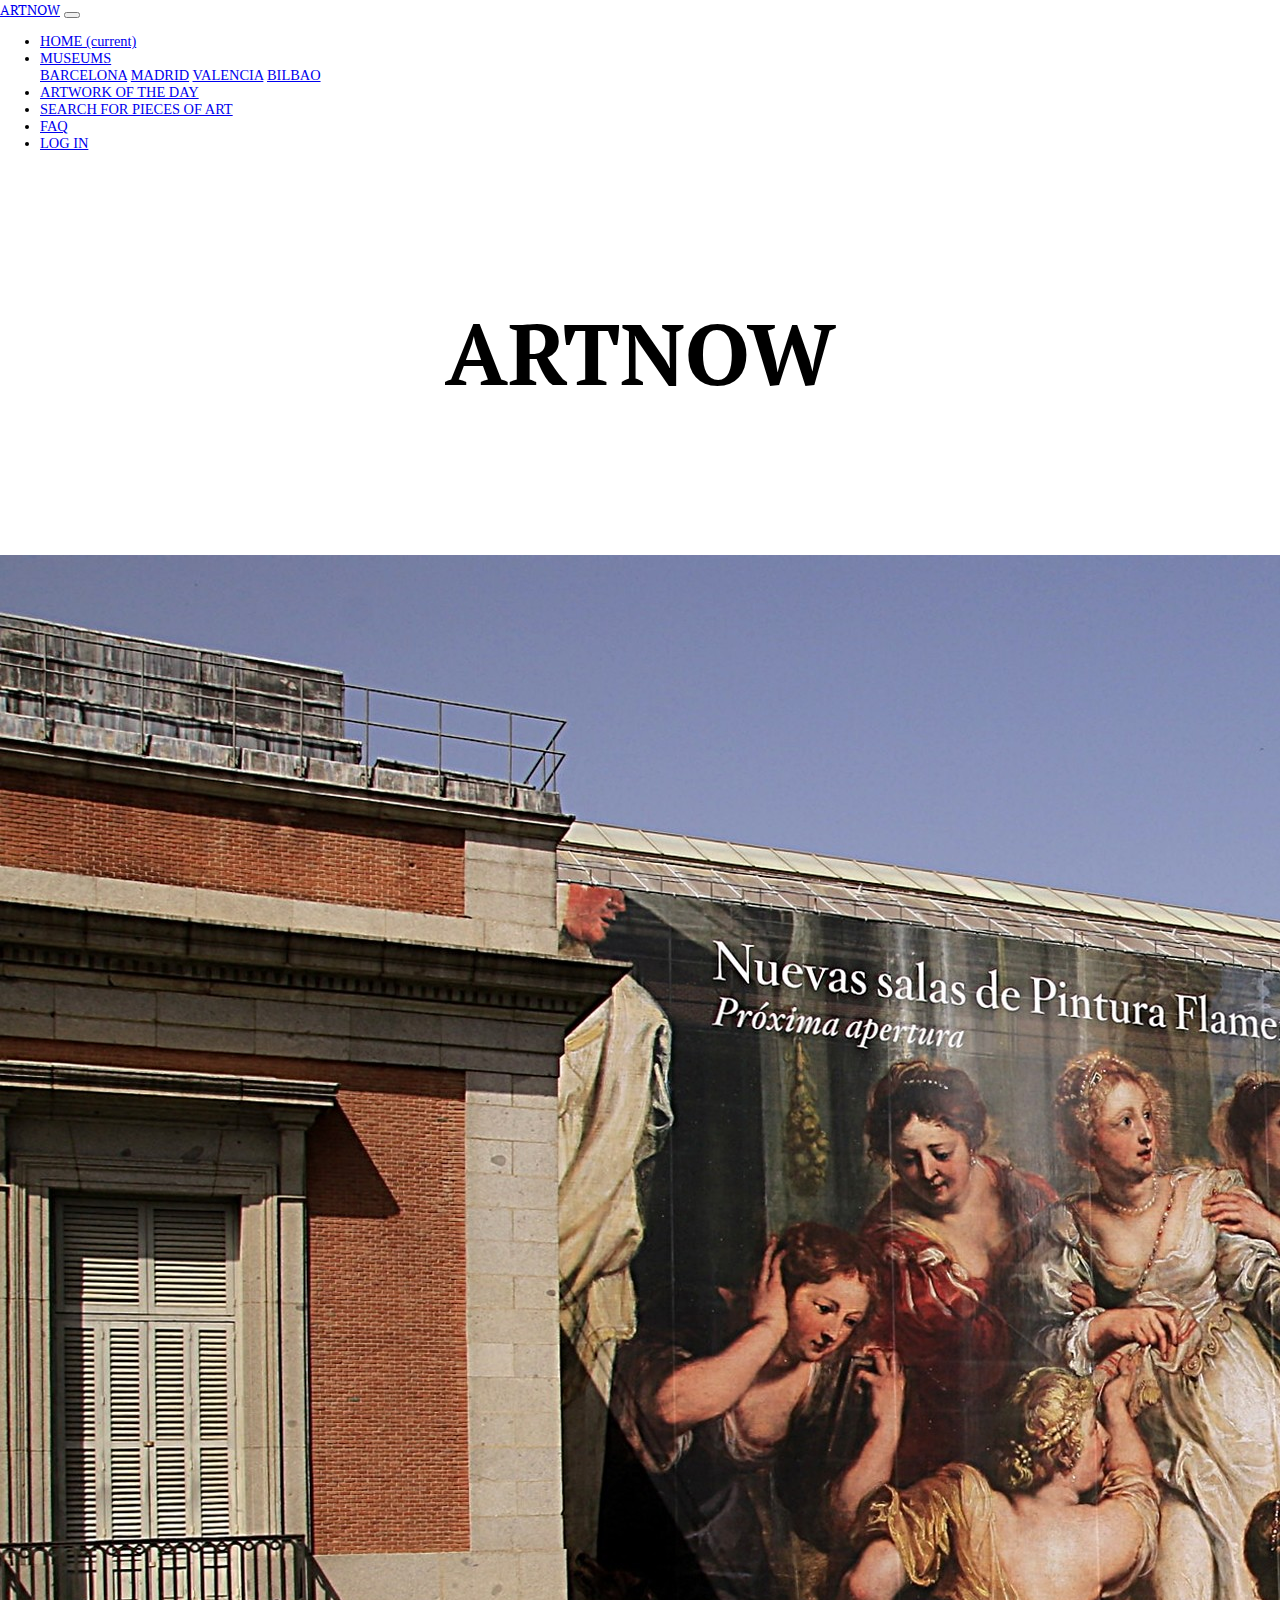
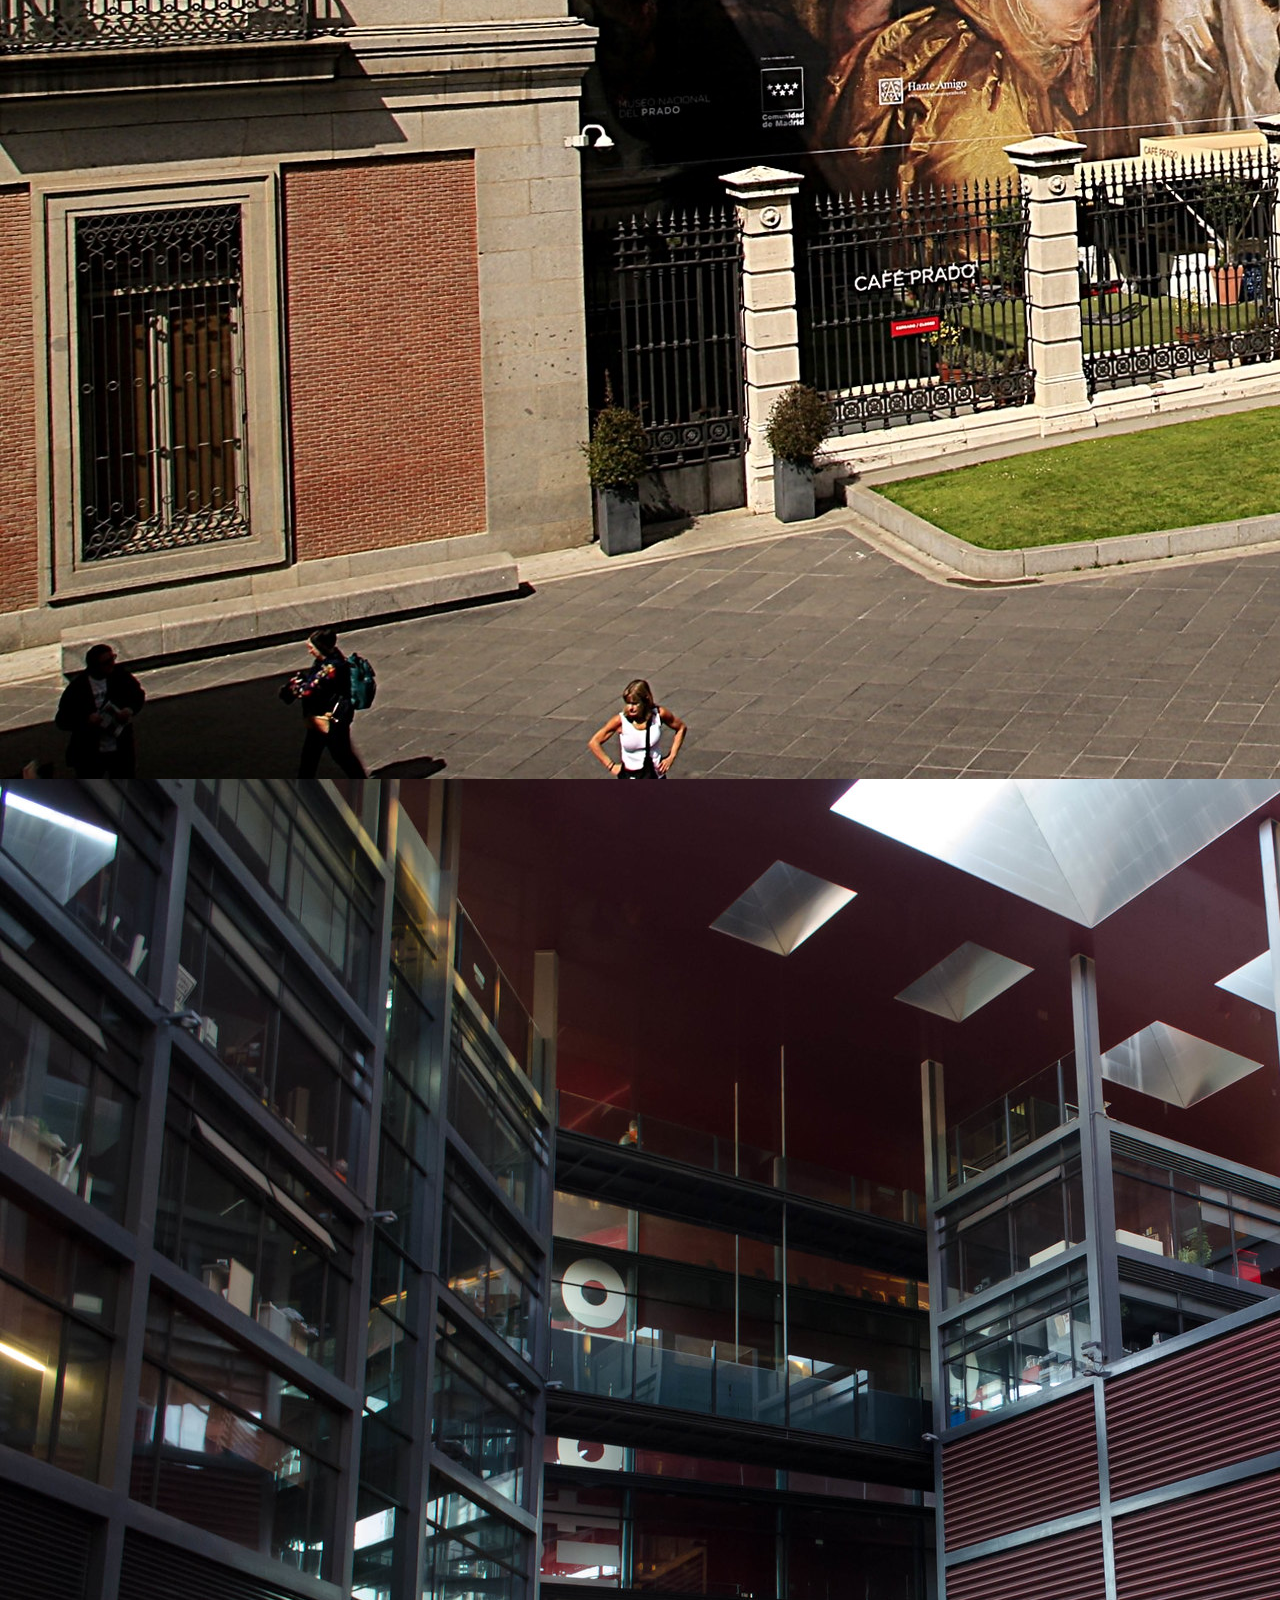
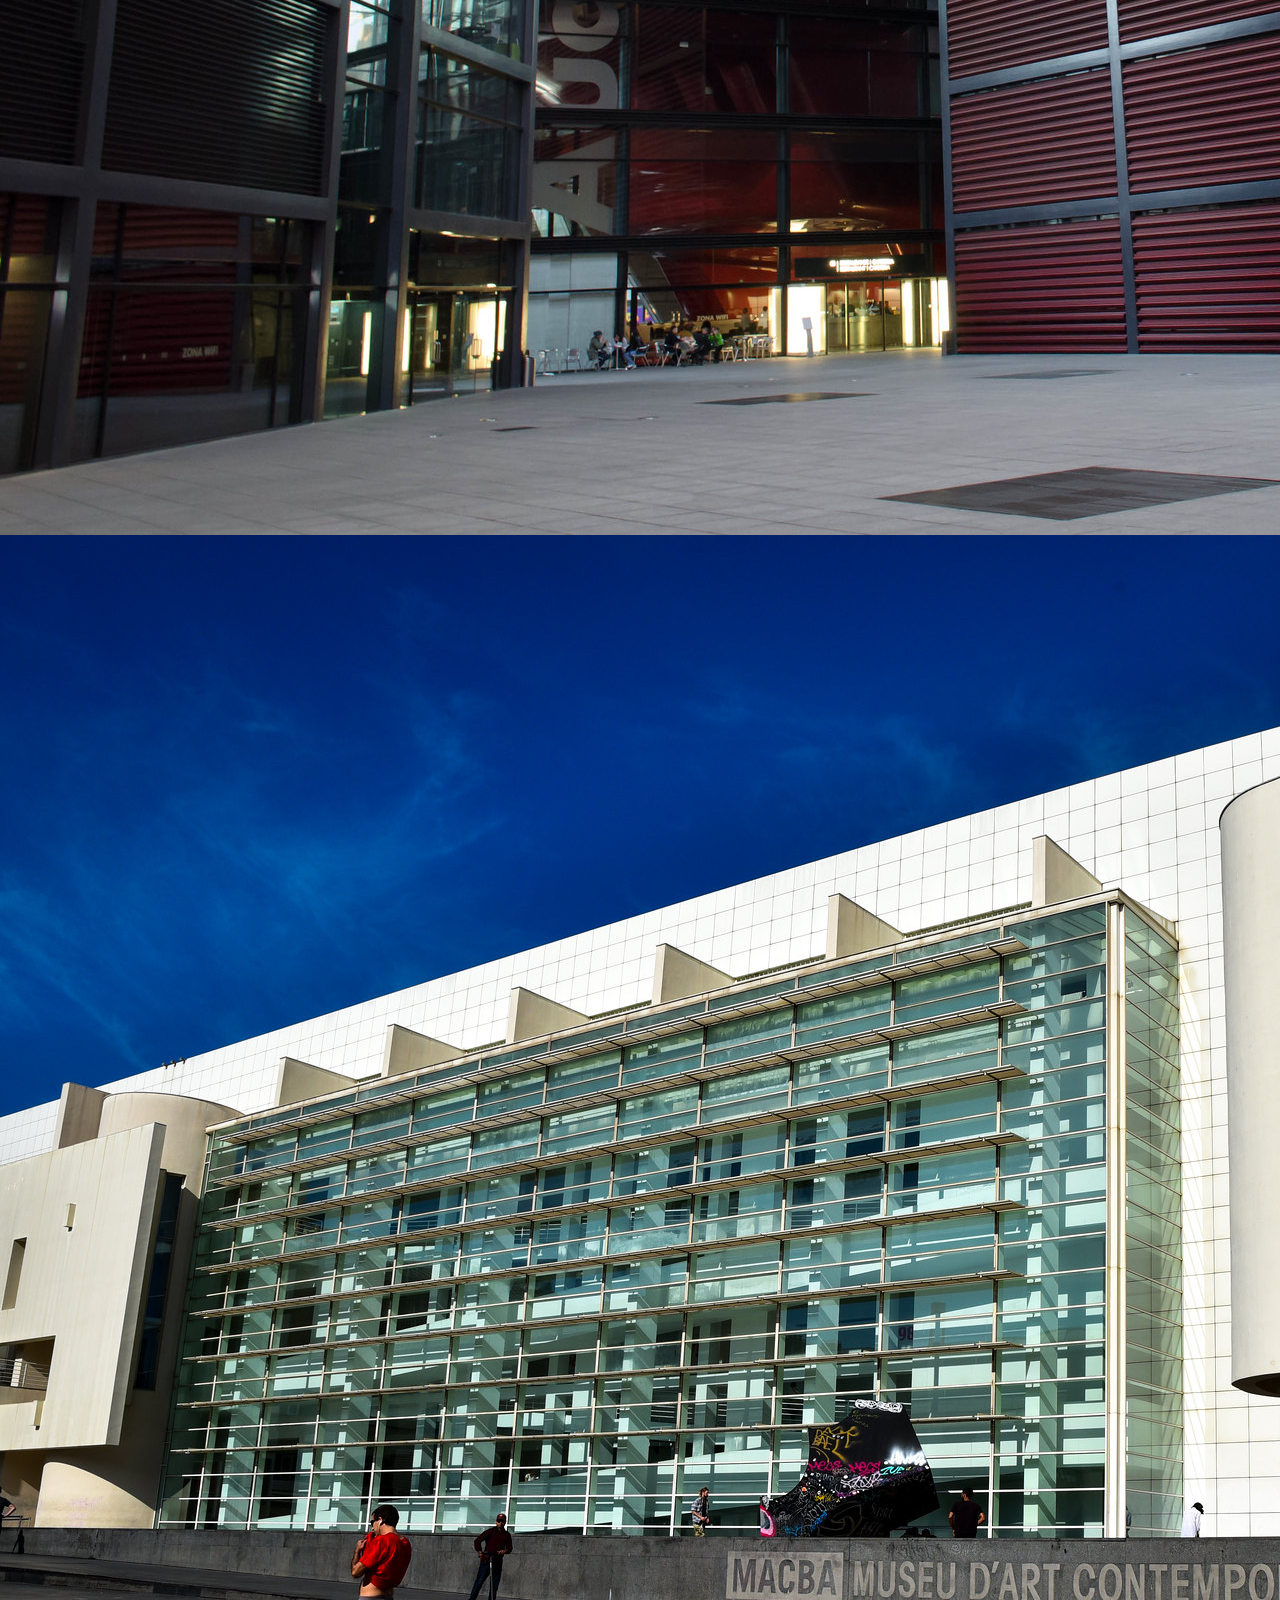
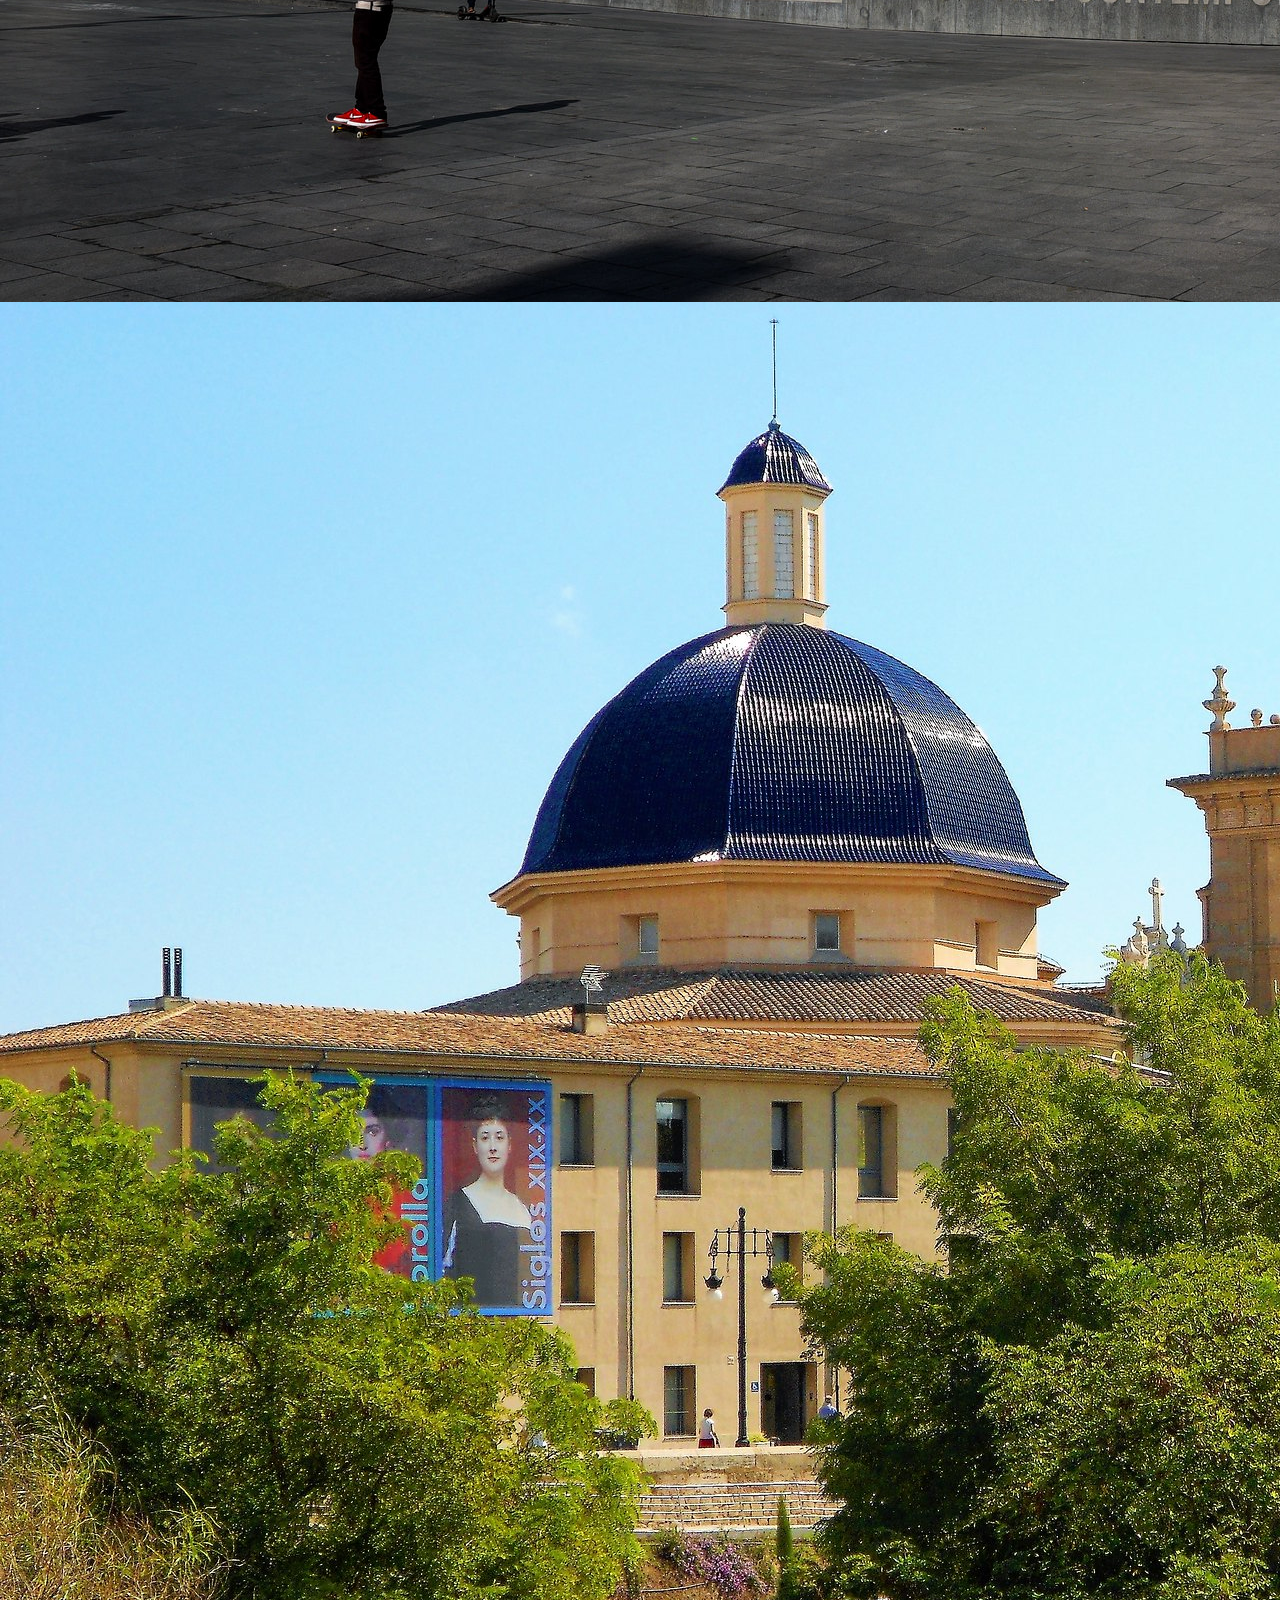
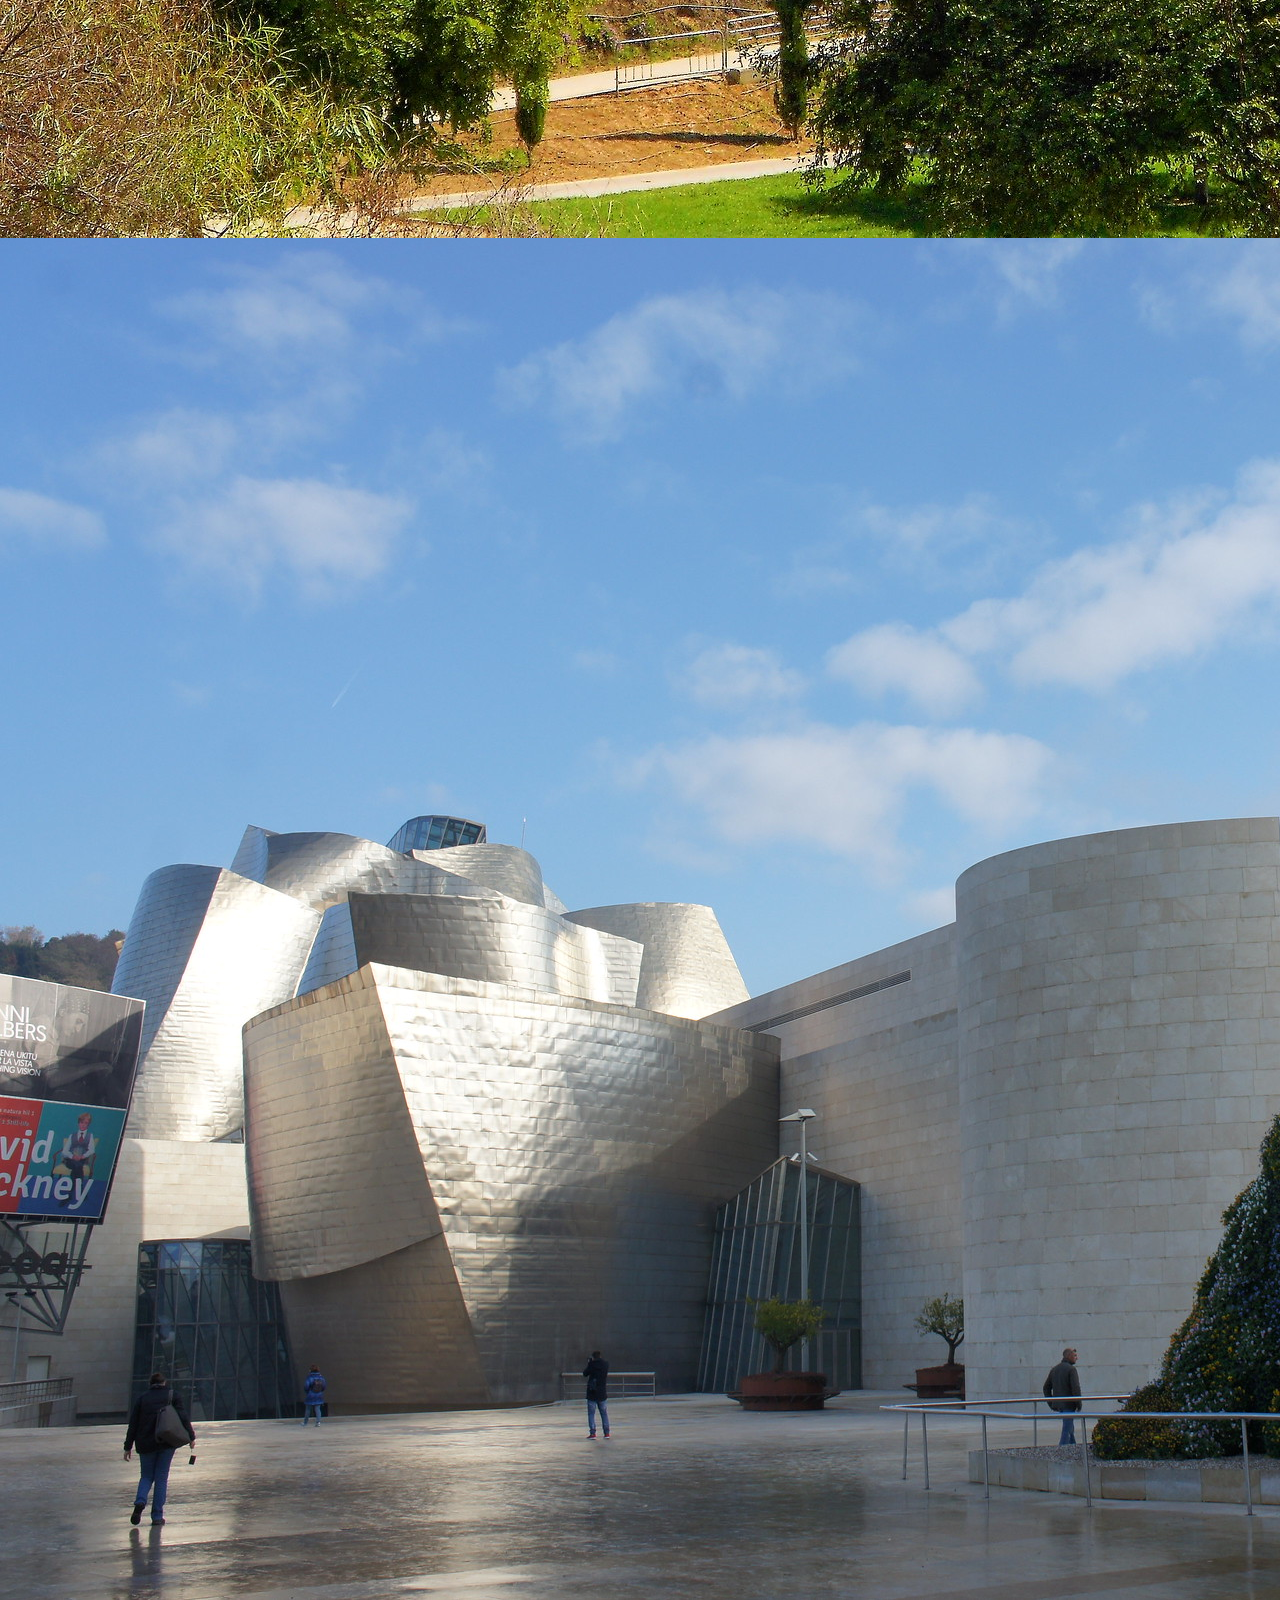
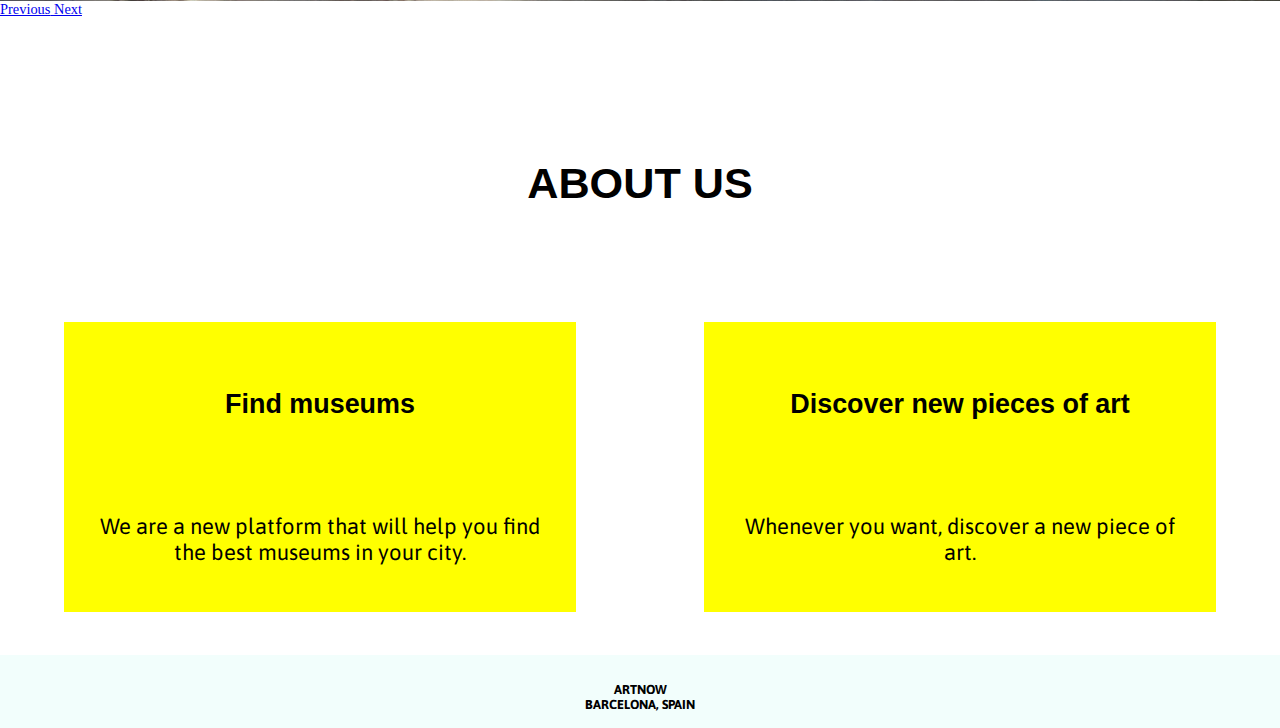
<file: index.html>
<html lang="en">
<head>
    <meta charset="utf-8">
    <meta name="viewport" content="width=device-width, initial-scale=1, shrink-to-fit=no">

<!-- BOOTSTRAP AND CSS -->
<link rel="stylesheet" href="https://stackpath.bootstrapcdn.com/bootstrap/4.5.0/css/bootstrap.min.css" integrity="sha384-9aIt2nRpC12Uk9gS9baDl411NQApFmC26EwAOH8WgZl5MYYxFfc+NcPb1dKGj7Sk" crossorigin="anonymous">
<link rel="stylesheet" href="styles/style.css">

<!-- FONTS -->
<link href="https://fonts.googleapis.com/css2?family=PT+Serif:ital,wght@1,700&display=swap" rel="stylesheet">
<link href="https://fonts.googleapis.com/css2?family=PT+Serif:ital,wght@1,700&display=swap" rel="stylesheet">
<link href="https://fonts.googleapis.com/css2?family=Asap&display=swap" rel="stylesheet">

  <title>ARTNOW</title>
</head>
<body>

<!-- FIRST SECTION: NAV BAR -->
<nav class="navbar navbar-expand-lg navbar-light">
  <a class="navbar-brand" href="#">ARTNOW</a>
  <button class="navbar-toggler" type="button" data-toggle="collapse" data-target="#navbarNavDropdown" aria-controls="navbarNavDropdown" aria-expanded="false" aria-label="Toggle navigation">
    <span class="navbar-toggler-icon"></span>
  </button>
  <div class="collapse navbar-collapse" id="navbarNavDropdown">
    <ul class="navbar-nav">
      <li class="nav-item active">
        <a class="nav-link" href="#"> HOME <span class="sr-only">(current)</span></a>
      </li>
      <li class="nav-item dropdown">
        <a class="nav-link dropdown-toggle" href="museums.html" id="navbarDropdownMenuLink" data-toggle="dropdown" aria-haspopup="true" aria-expanded="false">
          MUSEUMS
        </a>
        <div class="dropdown-menu" aria-labelledby="navbarDropdownMenuLink">
          <a class="dropdown-item" href="museums.html">BARCELONA</a>
          <a class="dropdown-item" href="madrid.html">MADRID</a>
          <a class="dropdown-item" href="valencia.html">VALENCIA</a>
          <a class="dropdown-item" href="bilbao.html">BILBAO</a>
        </div>
      </li>
      <li class="nav-item">
        <a class="nav-link" href="artwork.html"> ARTWORK OF THE DAY </a>
      </li>
      <li class="nav-item">
        <a class="nav-link" href="country.html"> SEARCH FOR PIECES OF ART </a>
      </li>
      <li class="nav-item">
        <a class="nav-link" href="faq.html"> FAQ </a>
      </li>
      <li class="nav-item">
        <a class="nav-link" href="singin.html"> LOG IN </a>
      </li>
    </ul>
  </div>
</nav>

<!-- H1 -->
<h2> ARTNOW </h2>

<!-- SECOND SECTION: CAROUSEL -->
<div id="carouselExampleControls" class="carousel slide" data-ride="carousel">
  <div class="carousel-inner">
    <div class="carousel-item active">
      <img class="d-block w-100" src="assets/img/prado.jpg" alt="First slide">
    </div>
    <div class="carousel-item">
      <img class="d-block w-100" src="assets/img/mncars.jpg" alt="Second slide">
    </div>
    <div class="carousel-item">
      <img class="d-block w-100" src="assets/img/macba.jpg" alt="Third slide">
    </div>
    <div class="carousel-item">
      <img class="d-block w-100" src="assets/img/mbav.jpg" alt="Third slide">
    </div>
    <div class="carousel-item">
      <img class="d-block w-100" src="assets/img/guggenheim.jpg" alt="Third slide">
    </div>
  </div>
  <a class="carousel-control-prev" href="#carouselExampleControls" role="button" data-slide="prev">
    <span class="carousel-control-prev-icon" aria-hidden="true"></span>
    <span class="sr-only">Previous</span>
  </a>
  <a class="carousel-control-next" href="#carouselExampleControls" role="button" data-slide="next">
    <span class="carousel-control-next-icon" aria-hidden="true"></span>
    <span class="sr-only">Next</span>
  </a>
</div>

<!-- THIRD SECTION: BOXES -->
  <section class="section-two" id="section-two-boxes">
    <div class="text-index">
    <h3> ABOUT US </h3>
  </div>
  
    <div class="box-container">
      <article class="box">
        <h5> Find museums </h5>
        <br />
        <p> We are a new platform that will help you find the best museums in your city. </p>
      </article>
      <article class="box">
        <h5> Discover new pieces of art </h5>
        <br />
        <p> Whenever you want, discover a new piece of art. </p>
      </article>
    </div>
  </section>

<!-- FOUR SECTION: FOOTER -->
<footer>
  <p>ARTNOW<br />
  BARCELONA, SPAIN</p>
</footer>

<!-- Primero jQuery, segundo Popper.js, tercero Bootstrap JS -->
<script src="https://code.jquery.com/jquery-3.5.1.slim.min.js" integrity="sha384-DfXdz2htPH0lsSSs5nCTpuj/zy4C+OGpamoFVy38MVBnE+IbbVYUew+OrCXaRkfj" crossorigin="anonymous"></script>
<script src="https://cdn.jsdelivr.net/npm/popper.js@1.16.0/dist/umd/popper.min.js" integrity="sha384-Q6E9RHvbIyZFJoft+2mJbHaEWldlvI9IOYy5n3zV9zzTtmI3UksdQRVvoxMfooAo" crossorigin="anonymous"></script>
<script src="https://stackpath.bootstrapcdn.com/bootstrap/4.5.0/js/bootstrap.min.js" integrity="sha384-OgVRvuATP1z7JjHLkuOU7Xw704+h835Lr+6QL9UvYjZE3Ipu6Tp75j7Bh/kR0JKI" crossorigin="anonymous"></script>
</body>
</html>
</file>
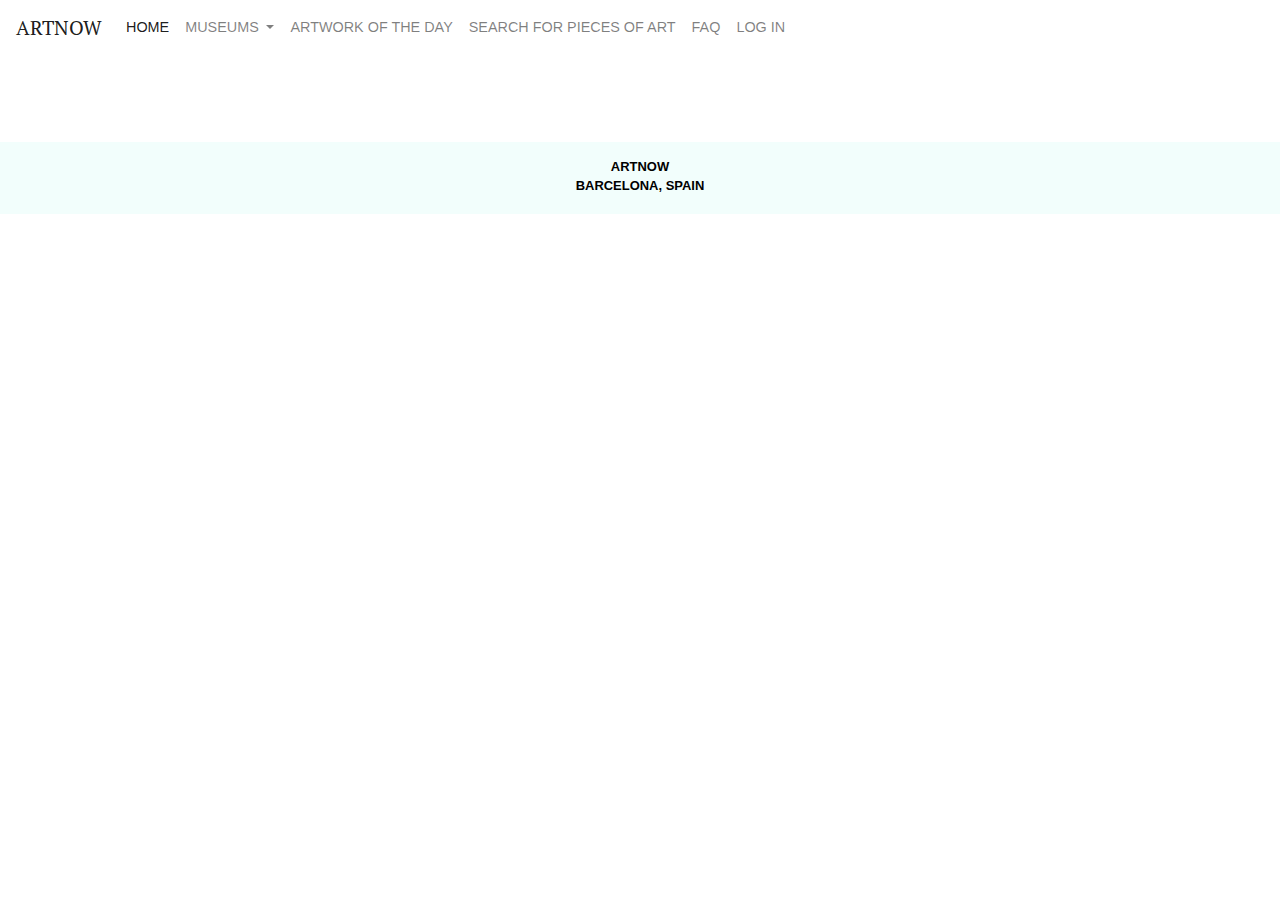
<file: artwork.html>
<html lang="en">
<head>
    <meta charset="UTF-8">
    <meta name="viewport" content="width=device-width, initial-scale=1.0">

<!-- BOOTSTRAP AND CSS -->
<link rel="stylesheet" href="https://maxcdn.bootstrapcdn.com/bootstrap/4.0.0/css/bootstrap.min.css" integrity="sha384-Gn5384xqQ1aoWXA+058RXPxPg6fy4IWvTNh0E263XmFcJlSAwiGgFAW/dAiS6JXm" crossorigin="anonymous">
<link rel="stylesheet" href="styles/style.css">

<!-- FONTS -->
<link href="https://fonts.googleapis.com/css2?family=PT+Serif:ital,wght@1,700&display=swap" rel="stylesheet">

    <title>ARTNOW</title>
</head>
<body>

<!-- FIRST SECTION: NAV BAR -->
<nav class="navbar navbar-expand-lg navbar-light">
  <a class="navbar-brand" href="#">ARTNOW</a>
  <button class="navbar-toggler" type="button" data-toggle="collapse" data-target="#navbarNavDropdown" aria-controls="navbarNavDropdown" aria-expanded="false" aria-label="Toggle navigation">
    <span class="navbar-toggler-icon"></span>
  </button>
  <div class="collapse navbar-collapse" id="navbarNavDropdown">
    <ul class="navbar-nav">
      <li class="nav-item active">
        <a class="nav-link" href="index.html"> HOME</a>
      </li>
      <li class="nav-item dropdown">
        <a class="nav-link dropdown-toggle" href="museums.html" id="navbarDropdownMenuLink" data-toggle="dropdown" aria-haspopup="true" aria-expanded="false">
          MUSEUMS
        </a>
        <div class="dropdown-menu" aria-labelledby="navbarDropdownMenuLink">
          <a class="dropdown-item" href="museums.html">BARCELONA</a>
          <a class="dropdown-item" href="madrid.html">MADRID</a>
          <a class="dropdown-item" href="valencia.html">VALENCIA</a>
          <a class="dropdown-item" href="bilbao.html">BILBAO</a>
        </div>
      </li>
      <li class="nav-item">
        <a class="nav-link" href="#"> ARTWORK OF THE DAY </a>
      </li>
      <li class="nav-item">
        <a class="nav-link" href="country.html"> SEARCH FOR PIECES OF ART </a>
      </li>
      <li class="nav-item">
        <a class="nav-link" href="faq.html"> FAQ </a>
      </li>
      <li class="nav-item">
        <a class="nav-link" href="singin.html"> LOG IN </a>
      </li>
    </ul>
  </div>
</nav>

<!-- SECOND SECTION: ARTWORK OF THE DAY -->
<section class="section-one-artwork" id="section-one-box-artwork">
</section>

<div class="container-footer">
<div class="container">
  <section class="met">

  </section>
</div>

<!-- FOUR SECTION: FOOTER -->

<footer>
  <p>ARTNOW<br />
  BARCELONA, SPAIN</p>
</footer>
</div>

<!-- JAVASCRIPT DOCUMENTS -->
<script src="js/metApi.js"></script>

<!-- Primero jQuery, segundo Popper.js, tercero Bootstrap JS -->
<script src="https://code.jquery.com/jquery-3.2.1.slim.min.js" integrity="sha384-KJ3o2DKtIkvYIK3UENzmM7KCkRr/rE9/Qpg6aAZGJwFDMVNA/GpGFF93hXpG5KkN" crossorigin="anonymous"></script>
<script src="https://cdnjs.cloudflare.com/ajax/libs/popper.js/1.12.9/umd/popper.min.js" integrity="sha384-ApNbgh9B+Y1QKtv3Rn7W3mgPxhU9K/ScQsAP7hUibX39j7fakFPskvXusvfa0b4Q" crossorigin="anonymous"></script>
<script src="https://maxcdn.bootstrapcdn.com/bootstrap/4.0.0/js/bootstrap.min.js" integrity="sha384-JZR6Spejh4U02d8jOt6vLEHfe/JQGiRRSQQxSfFWpi1MquVdAyjUar5+76PVCmYl" crossorigin="anonymous"></script>   
</body>
</html>
</file>
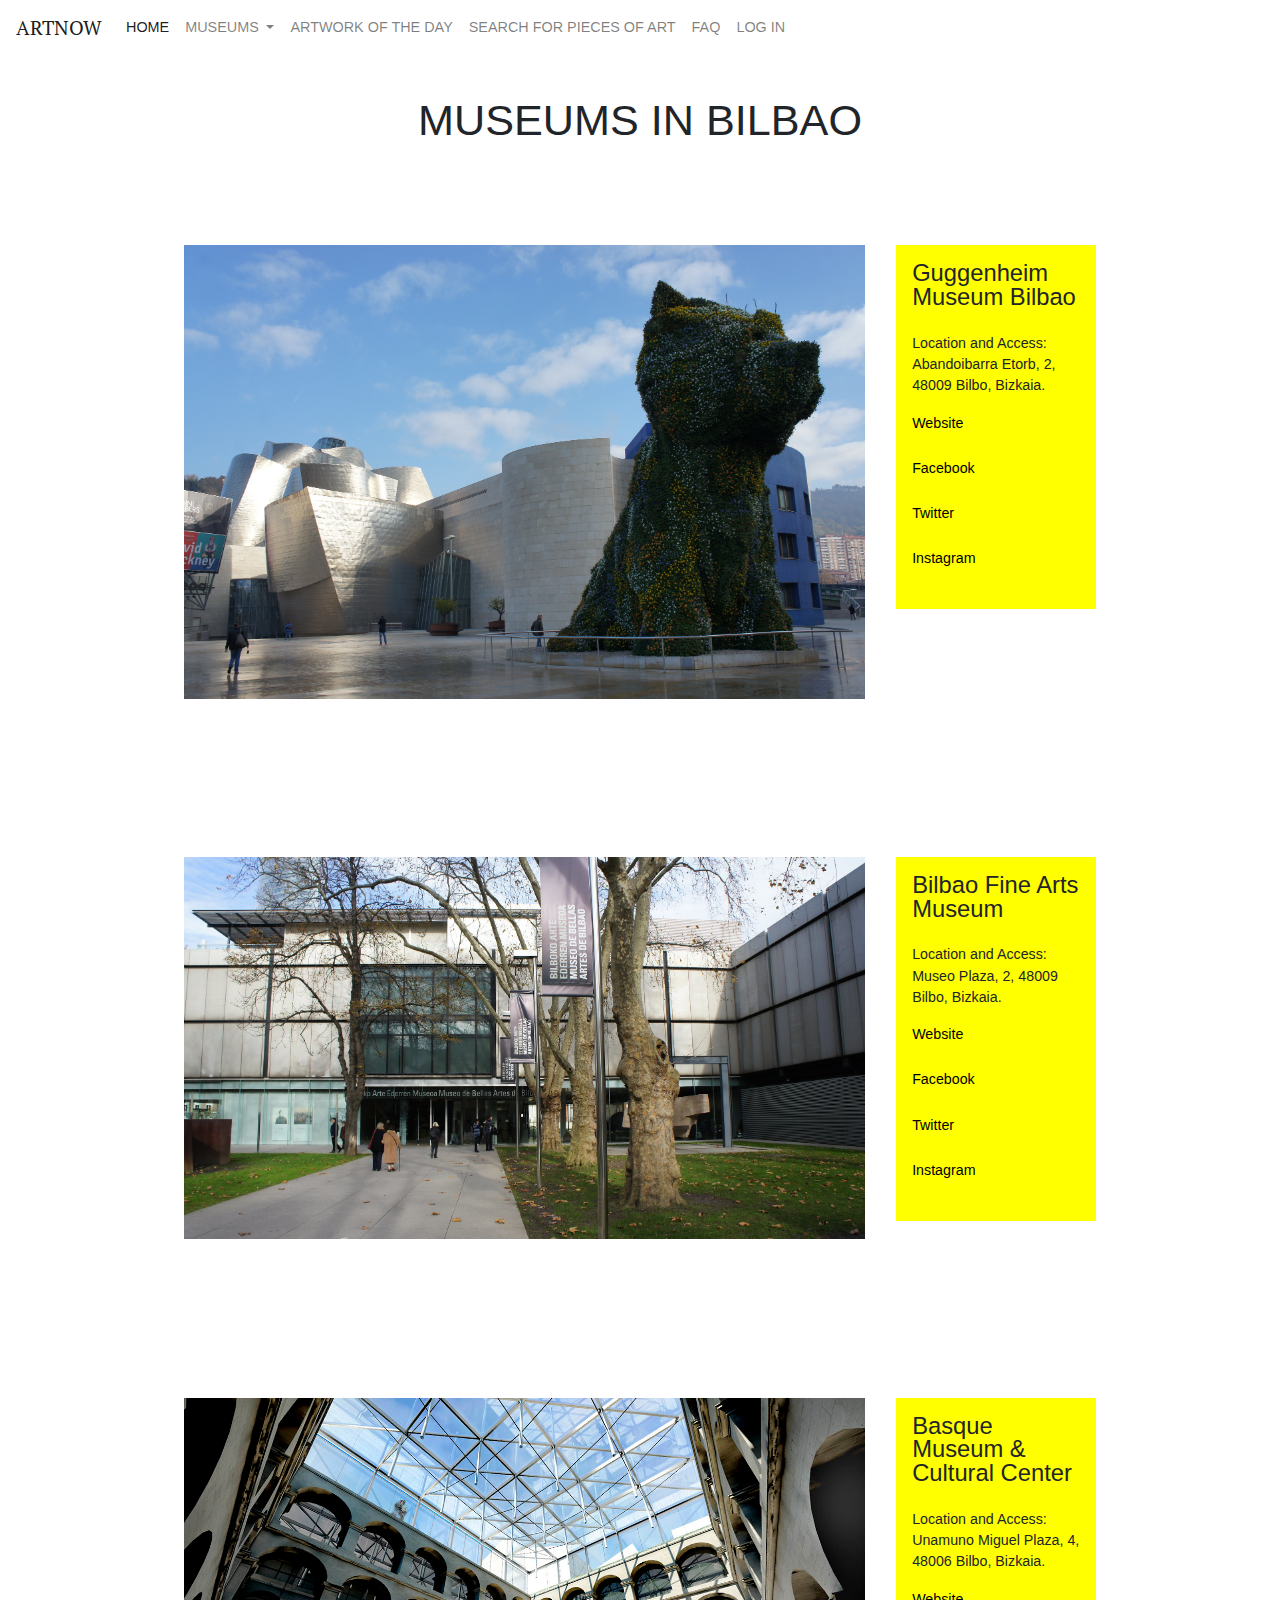
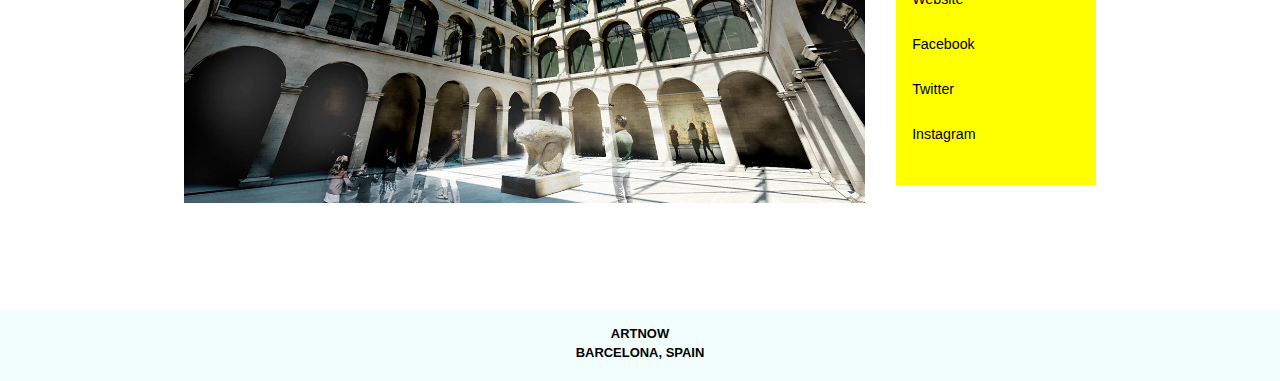
<file: bilbao.html>
<html lang="en">
<head>
    <meta charset="UTF-8">
    <meta name="viewport" content="width=device-width, initial-scale=1.0">

<!-- BOOTSTRAP AND CSS -->
<link rel="stylesheet" href="https://maxcdn.bootstrapcdn.com/bootstrap/4.0.0/css/bootstrap.min.css" integrity="sha384-Gn5384xqQ1aoWXA+058RXPxPg6fy4IWvTNh0E263XmFcJlSAwiGgFAW/dAiS6JXm" crossorigin="anonymous">
<link rel="stylesheet" href="styles/style.css">

<!-- FONTS -->
<link href="https://fonts.googleapis.com/css2?family=PT+Serif:ital,wght@1,700&display=swap" rel="stylesheet">

  <title>ARTNOW</title>
</head>
<body>

<!-- FIRST SECTION: NAV BAR -->
<nav class="navbar navbar-expand-lg navbar-light">
  <a class="navbar-brand" href="#">ARTNOW</a>
  <button class="navbar-toggler" type="button" data-toggle="collapse" data-target="#navbarNavDropdown" aria-controls="navbarNavDropdown" aria-expanded="false" aria-label="Toggle navigation">
    <span class="navbar-toggler-icon"></span>
  </button>
  <div class="collapse navbar-collapse" id="navbarNavDropdown">
    <ul class="navbar-nav">
      <li class="nav-item active">
        <a class="nav-link" href="index.html"> HOME <span class="sr-only">(current)</span></a>
      </li>
      <li class="nav-item dropdown">
        <a class="nav-link dropdown-toggle" href="#" id="navbarDropdownMenuLink" data-toggle="dropdown" aria-haspopup="true" aria-expanded="false">
          MUSEUMS
        </a>
        <div class="dropdown-menu" aria-labelledby="navbarDropdownMenuLink">
          <a class="dropdown-item" href="museums.html">BARCELONA</a>
          <a class="dropdown-item" href="madrid.html">MADRID</a>
          <a class="dropdown-item" href="valencia.html">VALENCIA</a>
          <a class="dropdown-item" href="bilbao.html">BILBAO</a>
        </div>
      </li>
      <li class="nav-item">
        <a class="nav-link" href="artwork.html"> ARTWORK OF THE DAY </a>
      </li>
      <li class="nav-item">
        <a class="nav-link" href="country.html"> SEARCH FOR PIECES OF ART </a>
      </li>
      <li class="nav-item">
        <a class="nav-link" href="faq.html"> FAQ </a>
      </li>
      <li class="nav-item">
        <a class="nav-link" href="singin.html"> LOG IN </a>
      </li>
    </ul>
  </div>
</nav>

<!-- THIRD SECTION: MUSEUMS SECTION -->
<section class="section-one-museums" id="section-one-boxes-museums">
  <h3> MUSEUMS IN BILBAO </h3>
  <div>
    <article class="box-museums">
      
      <img src="assets/img/guggenheim.jpg" alt="Guggenheim Bilbao">
      
      <div class="box-museums-two">
      <h4> Guggenheim Museum Bilbao </h4>
      <p> Location and Access: <br /> Abandoibarra Etorb, 2, 48009 Bilbo, Bizkaia. </p>
      <a class="a-museum" href="#">Website</a> <br />
      <a class="a-museum" href="#">Facebook</a> <br />
      <a class="a-museum" href="#">Twitter</a> <br />
      <a class="a-museum" href="#">Instagram</a> <br />
      </div>
    </article>

    <article class="box-museums">
      <img src="assets/img/mbab.jpg" alt="MBAB Bilbao">
      
      <div class="box-museums-two">
      <h4> Bilbao Fine Arts Museum </h4>
      <p> Location and Access: <br /> Museo Plaza, 2, 48009 Bilbo, Bizkaia. </p>
      <a class="a-museum" href="#">Website</a> <br />
      <a class="a-museum" href="#">Facebook</a> <br />
      <a class="a-museum" href="#">Twitter</a> <br />
      <a class="a-museum" href="#">Instagram</a> <br />
      </div>
    </article>

    <article class="box-museums">
      <img src="assets/img/vasco.jpg" alt="Vasco Bilbao">
      
      <div class="box-museums-two">
      <h4> Basque Museum & Cultural Center </h4>
      <p> Location and Access: <br /> Unamuno Miguel Plaza, 4, 48006 Bilbo, Bizkaia. </p>
      <a class="a-museum" href="#">Website</a> <br />
      <a class="a-museum" href="#">Facebook</a> <br />
      <a class="a-museum" href="#">Twitter</a> <br />
      <a class="a-museum" href="#">Instagram</a> <br />
      </div>
    </article>
  </div>
</section>

<!-- FOUR SECTION: FOOTER -->
<footer>
  <p>ARTNOW<br />
  BARCELONA, SPAIN</p>
</footer>
<!-- Primero jQuery, segundo Popper.js, tercero Bootstrap JS -->
<script src="https://code.jquery.com/jquery-3.2.1.slim.min.js" integrity="sha384-KJ3o2DKtIkvYIK3UENzmM7KCkRr/rE9/Qpg6aAZGJwFDMVNA/GpGFF93hXpG5KkN" crossorigin="anonymous"></script>
<script src="https://cdnjs.cloudflare.com/ajax/libs/popper.js/1.12.9/umd/popper.min.js" integrity="sha384-ApNbgh9B+Y1QKtv3Rn7W3mgPxhU9K/ScQsAP7hUibX39j7fakFPskvXusvfa0b4Q" crossorigin="anonymous"></script>
<script src="https://maxcdn.bootstrapcdn.com/bootstrap/4.0.0/js/bootstrap.min.js" integrity="sha384-JZR6Spejh4U02d8jOt6vLEHfe/JQGiRRSQQxSfFWpi1MquVdAyjUar5+76PVCmYl" crossorigin="anonymous"></script>   
</body>
</html>
</file>
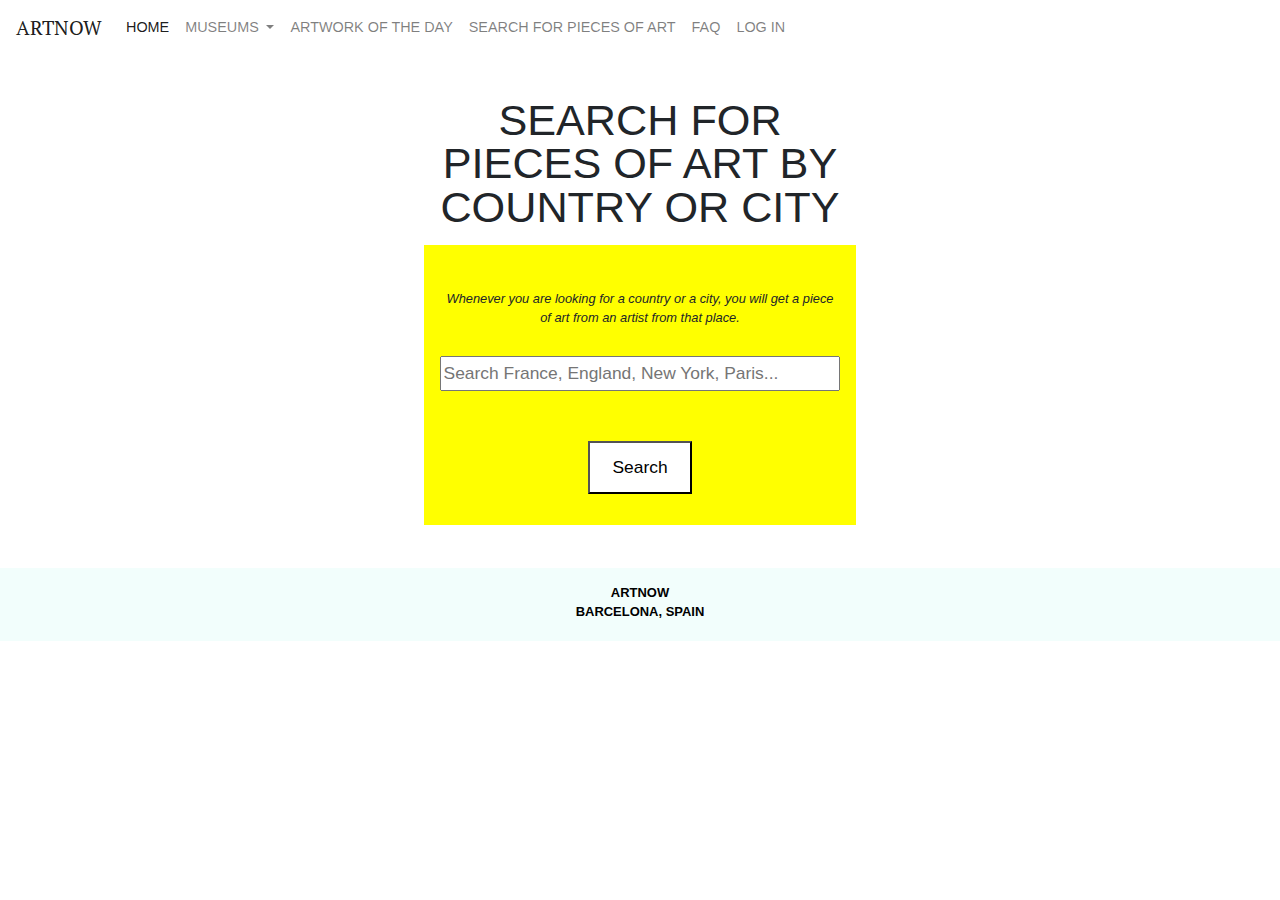
<file: country.html>
<html lang="en">
<head>
    <meta charset="UTF-8">
    <meta name="viewport" content="width=device-width, initial-scale=1.0">

<!-- BOOTSTRAP AND CSS -->
<link rel="stylesheet" href="https://maxcdn.bootstrapcdn.com/bootstrap/4.0.0/css/bootstrap.min.css" integrity="sha384-Gn5384xqQ1aoWXA+058RXPxPg6fy4IWvTNh0E263XmFcJlSAwiGgFAW/dAiS6JXm" crossorigin="anonymous">
<link rel="stylesheet" href="styles/style.css">

<!-- FONTS -->
<link href="https://fonts.googleapis.com/css2?family=PT+Serif:ital,wght@1,700&display=swap" rel="stylesheet">

    <title>ARTNOW</title>
</head>
<body>

<!-- FIRST SECTION: NAV BAR -->
<nav class="navbar navbar-expand-lg navbar-light">
  <a class="navbar-brand" href="#">ARTNOW</a>
  <button class="navbar-toggler" type="button" data-toggle="collapse" data-target="#navbarNavDropdown" aria-controls="navbarNavDropdown" aria-expanded="false" aria-label="Toggle navigation">
    <span class="navbar-toggler-icon"></span>
  </button>
  <div class="collapse navbar-collapse" id="navbarNavDropdown">
    <ul class="navbar-nav">
      <li class="nav-item active">
        <a class="nav-link" href="index.html"> HOME <span class="sr-only">(current)</span></a>
      </li>
      <li class="nav-item dropdown">
        <a class="nav-link dropdown-toggle" href="#" id="navbarDropdownMenuLink" data-toggle="dropdown" aria-haspopup="true" aria-expanded="false">
          MUSEUMS
        </a>
        <div class="dropdown-menu" aria-labelledby="navbarDropdownMenuLink">
          <a class="dropdown-item" href="museums.html">BARCELONA</a>
          <a class="dropdown-item" href="madrid.html">MADRID</a>
          <a class="dropdown-item" href="valencia.html">VALENCIA</a>
          <a class="dropdown-item" href="bilbao.html">BILBAO</a>
        </div>
      </li>
      <li class="nav-item">
        <a class="nav-link" href="artwork.html"> ARTWORK OF THE DAY </a>
      </li>
      <li class="nav-item">
        <a class="nav-link" href="#"> SEARCH FOR PIECES OF ART </a>
      </li>
      <li class="nav-item">
        <a class="nav-link" href="faq.html"> FAQ </a>
      </li>
      <li class="nav-item">
        <a class="nav-link" href="singin.html"> LOG IN </a>
      </li>
    </ul>
  </div>
</nav>

<!-- SECOND SECTION: COUNTRIES SECTION -->
<section class="section-one-search" id="section-one-box-search">
    <h3> SEARCH FOR PIECES OF ART BY COUNTRY OR CITY </h3>
    <div>
      <article class="box-search">
      <form class="search-container" action="#" method="get">
        
      <div class="text-country">
        <p> Whenever you are looking for a country or a city, you will get a piece of art from an artist from that place. </p>
      </div>

      <div class="search">
        <input type="text" class="artwork-by-country" placeholder="Search France, England, New York, Paris...">
      </div>
          
      <div class="search">
        <button type="submit" class="login-button" id="login-button"> Search </button>
      </div>
      </form>
    </article> 
    </div>
</section>

<div class="container-footer">
<div class="container">
  <section class="met">

  </section>
</div>

<!-- THIRD SECTION: FOOTER -->
<footer>
  <p>ARTNOW<br />
  BARCELONA, SPAIN</p>
</footer>
</div>

<!-- JAVASCRIPT DOCUMENTS -->
<script src="js/countryApi.js"></script>

<!-- Primero jQuery, segundo Popper.js, tercero Bootstrap JS -->
<script src="https://code.jquery.com/jquery-3.2.1.slim.min.js" integrity="sha384-KJ3o2DKtIkvYIK3UENzmM7KCkRr/rE9/Qpg6aAZGJwFDMVNA/GpGFF93hXpG5KkN" crossorigin="anonymous"></script>
<script src="https://cdnjs.cloudflare.com/ajax/libs/popper.js/1.12.9/umd/popper.min.js" integrity="sha384-ApNbgh9B+Y1QKtv3Rn7W3mgPxhU9K/ScQsAP7hUibX39j7fakFPskvXusvfa0b4Q" crossorigin="anonymous"></script>
<script src="https://maxcdn.bootstrapcdn.com/bootstrap/4.0.0/js/bootstrap.min.js" integrity="sha384-JZR6Spejh4U02d8jOt6vLEHfe/JQGiRRSQQxSfFWpi1MquVdAyjUar5+76PVCmYl" crossorigin="anonymous"></script>   
</body>
</html>
</file>
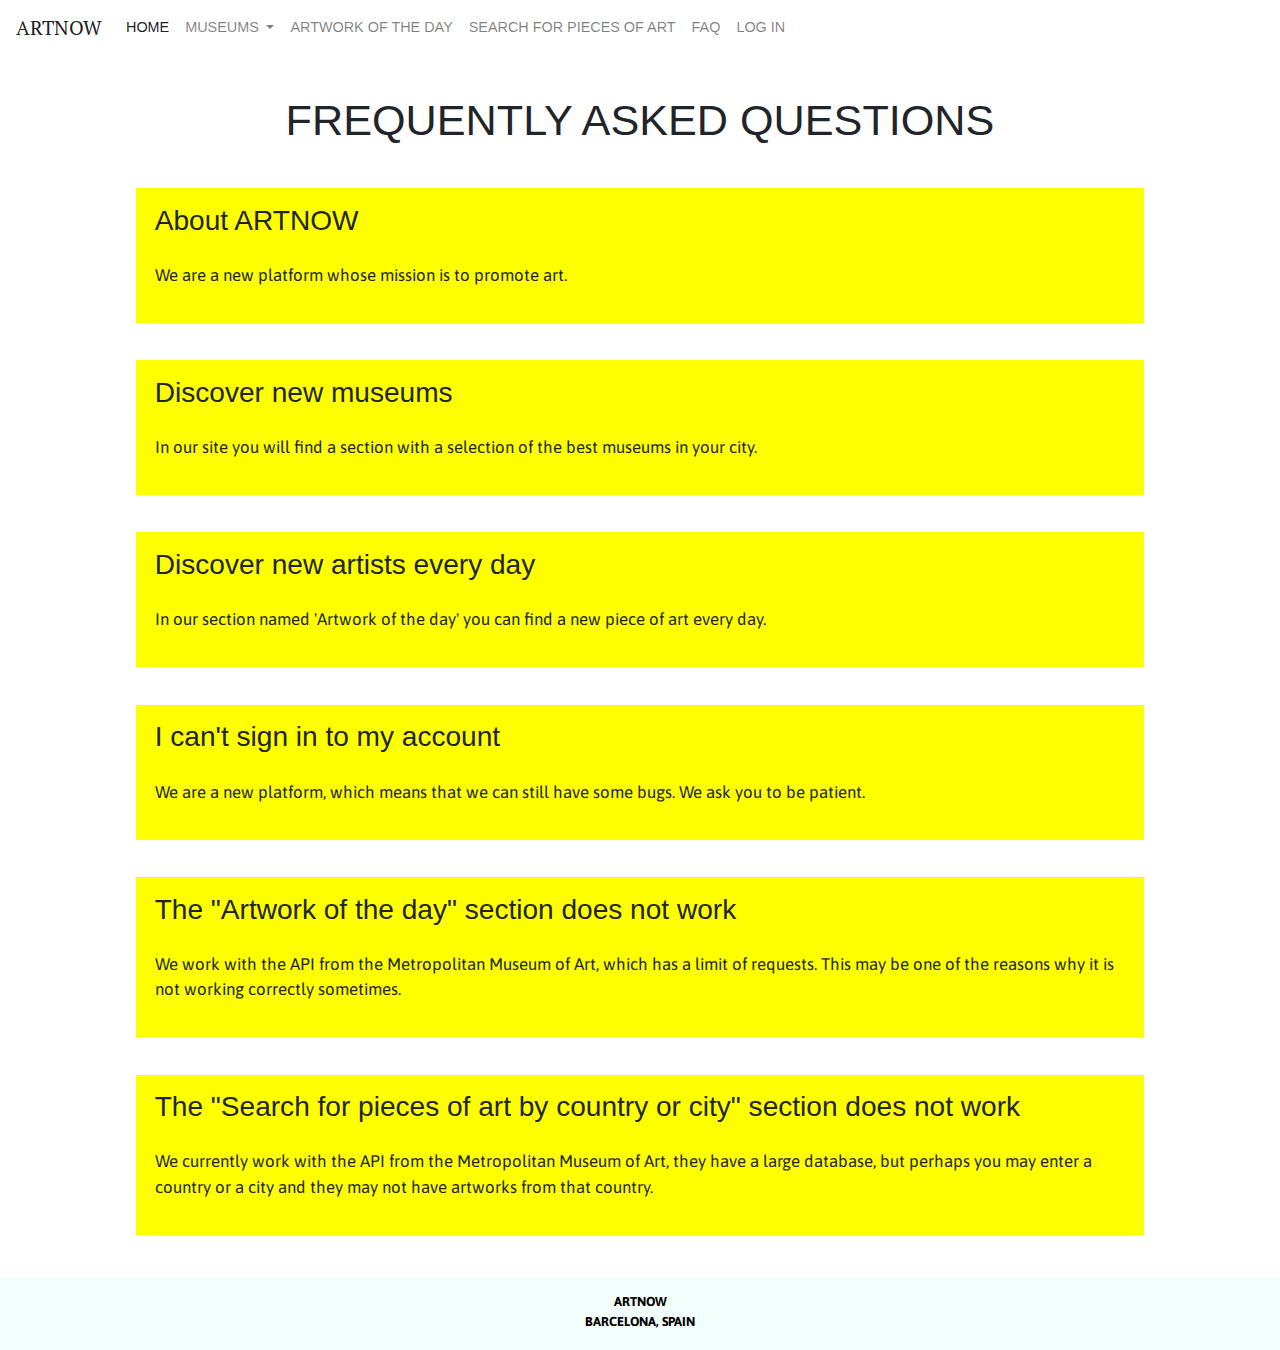
<file: faq.html>
<html lang="en">
<head>
    <meta charset="UTF-8">
    <meta name="viewport" content="width=device-width, initial-scale=1.0">

<!-- BOOTSTRAP AND CSS -->
<link rel="stylesheet" href="https://maxcdn.bootstrapcdn.com/bootstrap/4.0.0/css/bootstrap.min.css" integrity="sha384-Gn5384xqQ1aoWXA+058RXPxPg6fy4IWvTNh0E263XmFcJlSAwiGgFAW/dAiS6JXm" crossorigin="anonymous">
<link rel="stylesheet" href="styles/style.css">

<!-- FONTS -->
<link href="https://fonts.googleapis.com/css2?family=PT+Serif:ital,wght@1,700&display=swap" rel="stylesheet">
<link href="https://fonts.googleapis.com/css2?family=Asap&display=swap" rel="stylesheet">

  <title>ARTNOW</title>
</head>
<body>

<!-- FIRST SECTION: NAV BAR -->
<nav class="navbar navbar-expand-lg navbar-light">
  <a class="navbar-brand" href="#">ARTNOW</a>
  <button class="navbar-toggler" type="button" data-toggle="collapse" data-target="#navbarNavDropdown" aria-controls="navbarNavDropdown" aria-expanded="false" aria-label="Toggle navigation">
    <span class="navbar-toggler-icon"></span>
  </button>
  <div class="collapse navbar-collapse" id="navbarNavDropdown">
    <ul class="navbar-nav">
      <li class="nav-item active">
        <a class="nav-link" href="index.html"> HOME</a>
      </li>
      <li class="nav-item dropdown">
        <a class="nav-link dropdown-toggle" href="museums.html" id="navbarDropdownMenuLink" data-toggle="dropdown" aria-haspopup="true" aria-expanded="false">
          MUSEUMS
        </a>
        <div class="dropdown-menu" aria-labelledby="navbarDropdownMenuLink">
          <a class="dropdown-item" href="museums.html">BARCELONA</a>
          <a class="dropdown-item" href="madrid.html">MADRID</a>
          <a class="dropdown-item" href="valencia.html">VALENCIA</a>
          <a class="dropdown-item" href="bilbao.html">BILBAO</a>
        </div>
      </li>
      <li class="nav-item">
        <a class="nav-link" href="artwork.html"> ARTWORK OF THE DAY </a>
      </li>
      <li class="nav-item">
        <a class="nav-link" href="country.html"> SEARCH FOR PIECES OF ART </a>
      </li>
      <li class="nav-item">
        <a class="nav-link" href="#"> FAQ </a>
      </li>
      <li class="nav-item">
        <a class="nav-link" href="singin.html"> LOG IN </a>
      </li>
    </ul>
  </div>
</nav>

<!-- SECOND SECTION: FAQ BOXES -->
<section class="section-one-faq" id="section-one-boxes-faq">
  <h3> FREQUENTLY ASKED QUESTIONS </h3>
  <div>
    <article class="box-faq shadow-drop-2-center">
      <h4> About ARTNOW </h4>
      <p> We are a new platform whose mission is to promote art. </p>
    </article>
         
    <article class="box-faq shadow-drop-2-center">        
      <h4> Discover new museums </h4>
      <p> In our site you will find a section with a selection of the best museums in your city. </p>
    </article>
    
    <article class="box-faq shadow-drop-2-center">        
      <h4> Discover new artists every day </h4>
      <p> In our section named 'Artwork of the day' you can find a new piece of art every day. </p>
    </article>     
    
     <article class="box-faq shadow-drop-2-center">        
      <h4> I can't sign in to my account </h4>
      <p> We are a new platform, which means that we can still have some bugs. We ask you to be patient. </p>
    </article>     
    
    <article class="box-faq shadow-drop-2-center">        
      <h4> The "Artwork of the day" section does not work </h4>
      <p> We work with the API from the Metropolitan Museum of Art, which has a limit of requests. This may be one of the reasons why it is not working correctly sometimes. </p>
    </article>     

    <article class="box-faq shadow-drop-2-center">        
      <h4> The "Search for pieces of art by country or city" section does not work </h4>
      <p> We currently work with the API from the Metropolitan Museum of Art, they have a large database, but perhaps you may enter a country or a city and they may not have artworks from that country. </p>
    </article>  
  </div>
</section>

<!-- THIRD SECTION: FOOTER -->
<footer>
  <p>ARTNOW<br />
  BARCELONA, SPAIN</p>
</footer>

<!-- Primero jQuery, segundo Popper.js, tercero Bootstrap JS -->
<script src="https://code.jquery.com/jquery-3.2.1.slim.min.js" integrity="sha384-KJ3o2DKtIkvYIK3UENzmM7KCkRr/rE9/Qpg6aAZGJwFDMVNA/GpGFF93hXpG5KkN" crossorigin="anonymous"></script>
<script src="https://cdnjs.cloudflare.com/ajax/libs/popper.js/1.12.9/umd/popper.min.js" integrity="sha384-ApNbgh9B+Y1QKtv3Rn7W3mgPxhU9K/ScQsAP7hUibX39j7fakFPskvXusvfa0b4Q" crossorigin="anonymous"></script>
<script src="https://maxcdn.bootstrapcdn.com/bootstrap/4.0.0/js/bootstrap.min.js" integrity="sha384-JZR6Spejh4U02d8jOt6vLEHfe/JQGiRRSQQxSfFWpi1MquVdAyjUar5+76PVCmYl" crossorigin="anonymous"></script>   
</body>
</html>
</file>
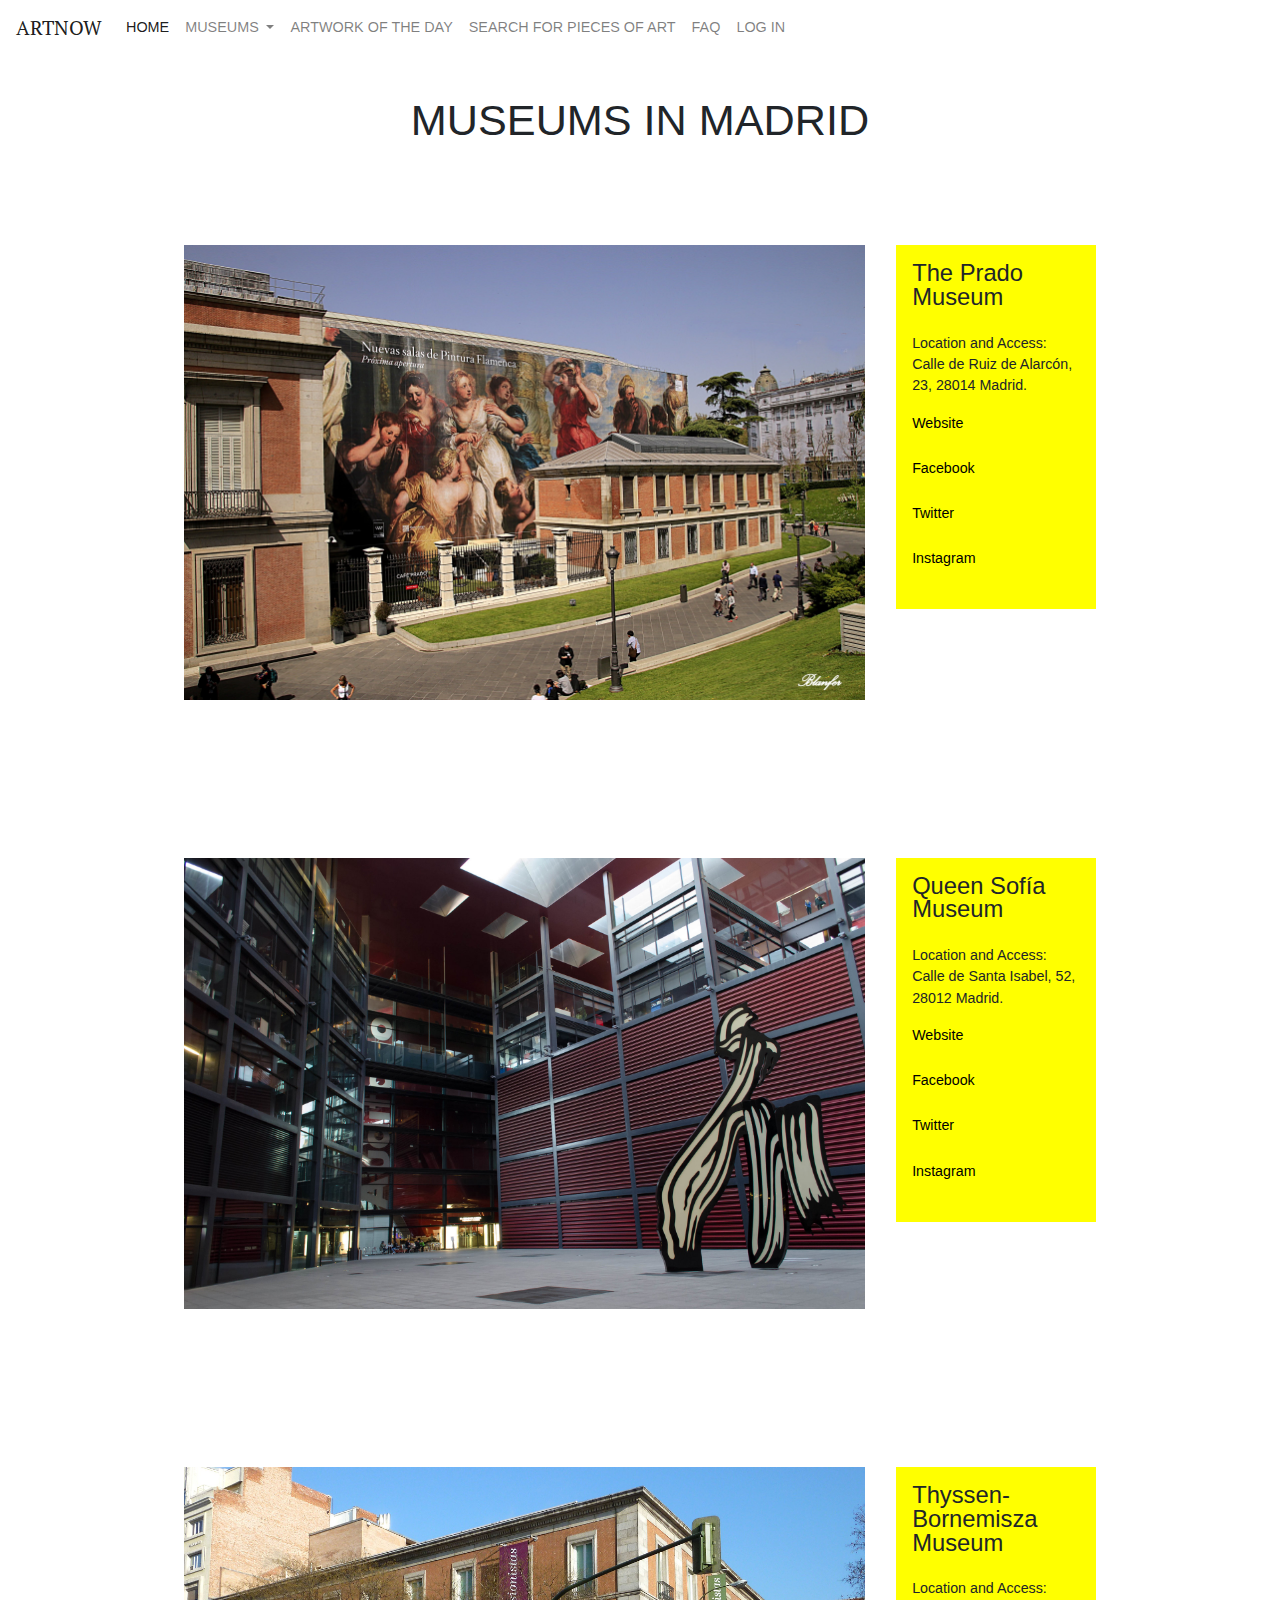
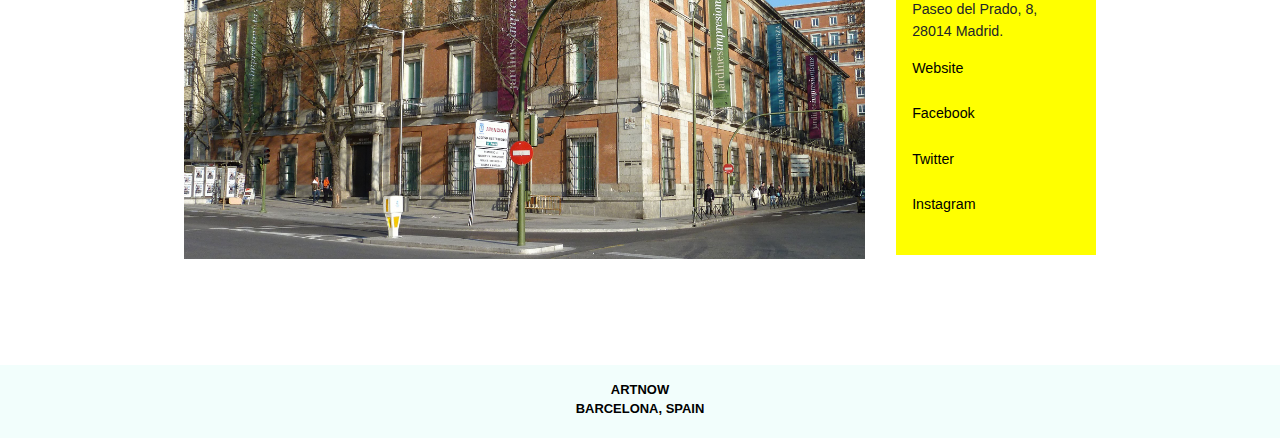
<file: madrid.html>
<html lang="en">
<head>
    <meta charset="UTF-8">
    <meta name="viewport" content="width=device-width, initial-scale=1.0">

<!-- BOOTSTRAP AND CSS -->
<link rel="stylesheet" href="https://maxcdn.bootstrapcdn.com/bootstrap/4.0.0/css/bootstrap.min.css" integrity="sha384-Gn5384xqQ1aoWXA+058RXPxPg6fy4IWvTNh0E263XmFcJlSAwiGgFAW/dAiS6JXm" crossorigin="anonymous">
<link rel="stylesheet" href="styles/style.css">

<!-- FONTS -->
<link href="https://fonts.googleapis.com/css2?family=PT+Serif:ital,wght@1,700&display=swap" rel="stylesheet">

  <title>ARTNOW</title>
</head>
<body>

<!-- FIRST SECTION: NAV BAR -->
<nav class="navbar navbar-expand-lg navbar-light">
  <a class="navbar-brand" href="#">ARTNOW</a>
  <button class="navbar-toggler" type="button" data-toggle="collapse" data-target="#navbarNavDropdown" aria-controls="navbarNavDropdown" aria-expanded="false" aria-label="Toggle navigation">
    <span class="navbar-toggler-icon"></span>
  </button>
  <div class="collapse navbar-collapse" id="navbarNavDropdown">
    <ul class="navbar-nav">
      <li class="nav-item active">
        <a class="nav-link" href="index.html"> HOME <span class="sr-only">(current)</span></a>
      </li>
      <li class="nav-item dropdown">
        <a class="nav-link dropdown-toggle" href="#" id="navbarDropdownMenuLink" data-toggle="dropdown" aria-haspopup="true" aria-expanded="false">
          MUSEUMS
        </a>
        <div class="dropdown-menu" aria-labelledby="navbarDropdownMenuLink">
          <a class="dropdown-item" href="museums.html">BARCELONA</a>
          <a class="dropdown-item" href="madrid.html">MADRID</a>
          <a class="dropdown-item" href="valencia.html">VALENCIA</a>
          <a class="dropdown-item" href="bilbao.html">BILBAO</a>
        </div>
      </li>
      <li class="nav-item">
        <a class="nav-link" href="artwork.html"> ARTWORK OF THE DAY </a>
      </li>
      <li class="nav-item">
        <a class="nav-link" href="country.html"> SEARCH FOR PIECES OF ART </a>
      </li>
      <li class="nav-item">
        <a class="nav-link" href="faq.html"> FAQ </a>
      </li>
      <li class="nav-item">
        <a class="nav-link" href="singin.html"> LOG IN </a>
      </li>
    </ul>
  </div>
</nav>

<!-- THIRD SECTION: MUSEUMS SECTION -->
<section class="section-one-museums" id="section-one-boxes-museums">
  <h3> MUSEUMS IN MADRID </h3>
  <div>
    <article class="box-museums">
      
      <img src="assets/img/prado.jpg" alt="PRADO Madrid">

      <div class="box-museums-two">
      <h4> The Prado Museum </h4>
      <p> Location and Access: <br /> Calle de Ruiz de Alarcón, 23, 28014 Madrid. </p>
      <a class="a-museum" href="#">Website</a> <br />
      <a class="a-museum" href="#">Facebook</a> <br />
      <a class="a-museum" href="#">Twitter</a> <br />
      <a class="a-museum" href="#">Instagram</a> <br />
      </div>
    </article>

    <article class="box-museums">
    
      <img src="assets/img/mncars.jpg" alt="MNCARS Madrid">
      
      <div class="box-museums-two">
      <h4> Queen Sofía Museum </h4>
      <p> Location and Access: <br /> Calle de Santa Isabel, 52, 28012 Madrid. </p>
      <a class="a-museum" href="#">Website</a> <br />
      <a class="a-museum" href="#">Facebook</a> <br />
      <a class="a-museum" href="#">Twitter</a> <br />
      <a class="a-museum" href="#">Instagram</a> <br />
      </div>
    </article>

    <article class="box-museums">
      <img src="assets/img/thyssen.jpg" alt="Thyssen Madrid">
      
      <div class="box-museums-two">
      <h4> Thyssen-Bornemisza Museum </h4>
      <p> Location and Access: <br /> Paseo del Prado, 8, 28014 Madrid. </p>
      <a class="a-museum" href="#">Website</a> <br />
      <a class="a-museum" href="#">Facebook</a> <br />
      <a class="a-museum" href="#">Twitter</a> <br />
      <a class="a-museum" href="#">Instagram</a> <br />
    </div>
    </article>
  </div>
</section>

<!-- FOUR SECTION: FOOTER -->
<footer>
  <p>ARTNOW<br />
  BARCELONA, SPAIN</p>
</footer>

<!-- Primero jQuery, segundo Popper.js, tercero Bootstrap JS -->
<script src="https://code.jquery.com/jquery-3.2.1.slim.min.js" integrity="sha384-KJ3o2DKtIkvYIK3UENzmM7KCkRr/rE9/Qpg6aAZGJwFDMVNA/GpGFF93hXpG5KkN" crossorigin="anonymous"></script>
<script src="https://cdnjs.cloudflare.com/ajax/libs/popper.js/1.12.9/umd/popper.min.js" integrity="sha384-ApNbgh9B+Y1QKtv3Rn7W3mgPxhU9K/ScQsAP7hUibX39j7fakFPskvXusvfa0b4Q" crossorigin="anonymous"></script>
<script src="https://maxcdn.bootstrapcdn.com/bootstrap/4.0.0/js/bootstrap.min.js" integrity="sha384-JZR6Spejh4U02d8jOt6vLEHfe/JQGiRRSQQxSfFWpi1MquVdAyjUar5+76PVCmYl" crossorigin="anonymous"></script>   
</body>
</html>
</file>
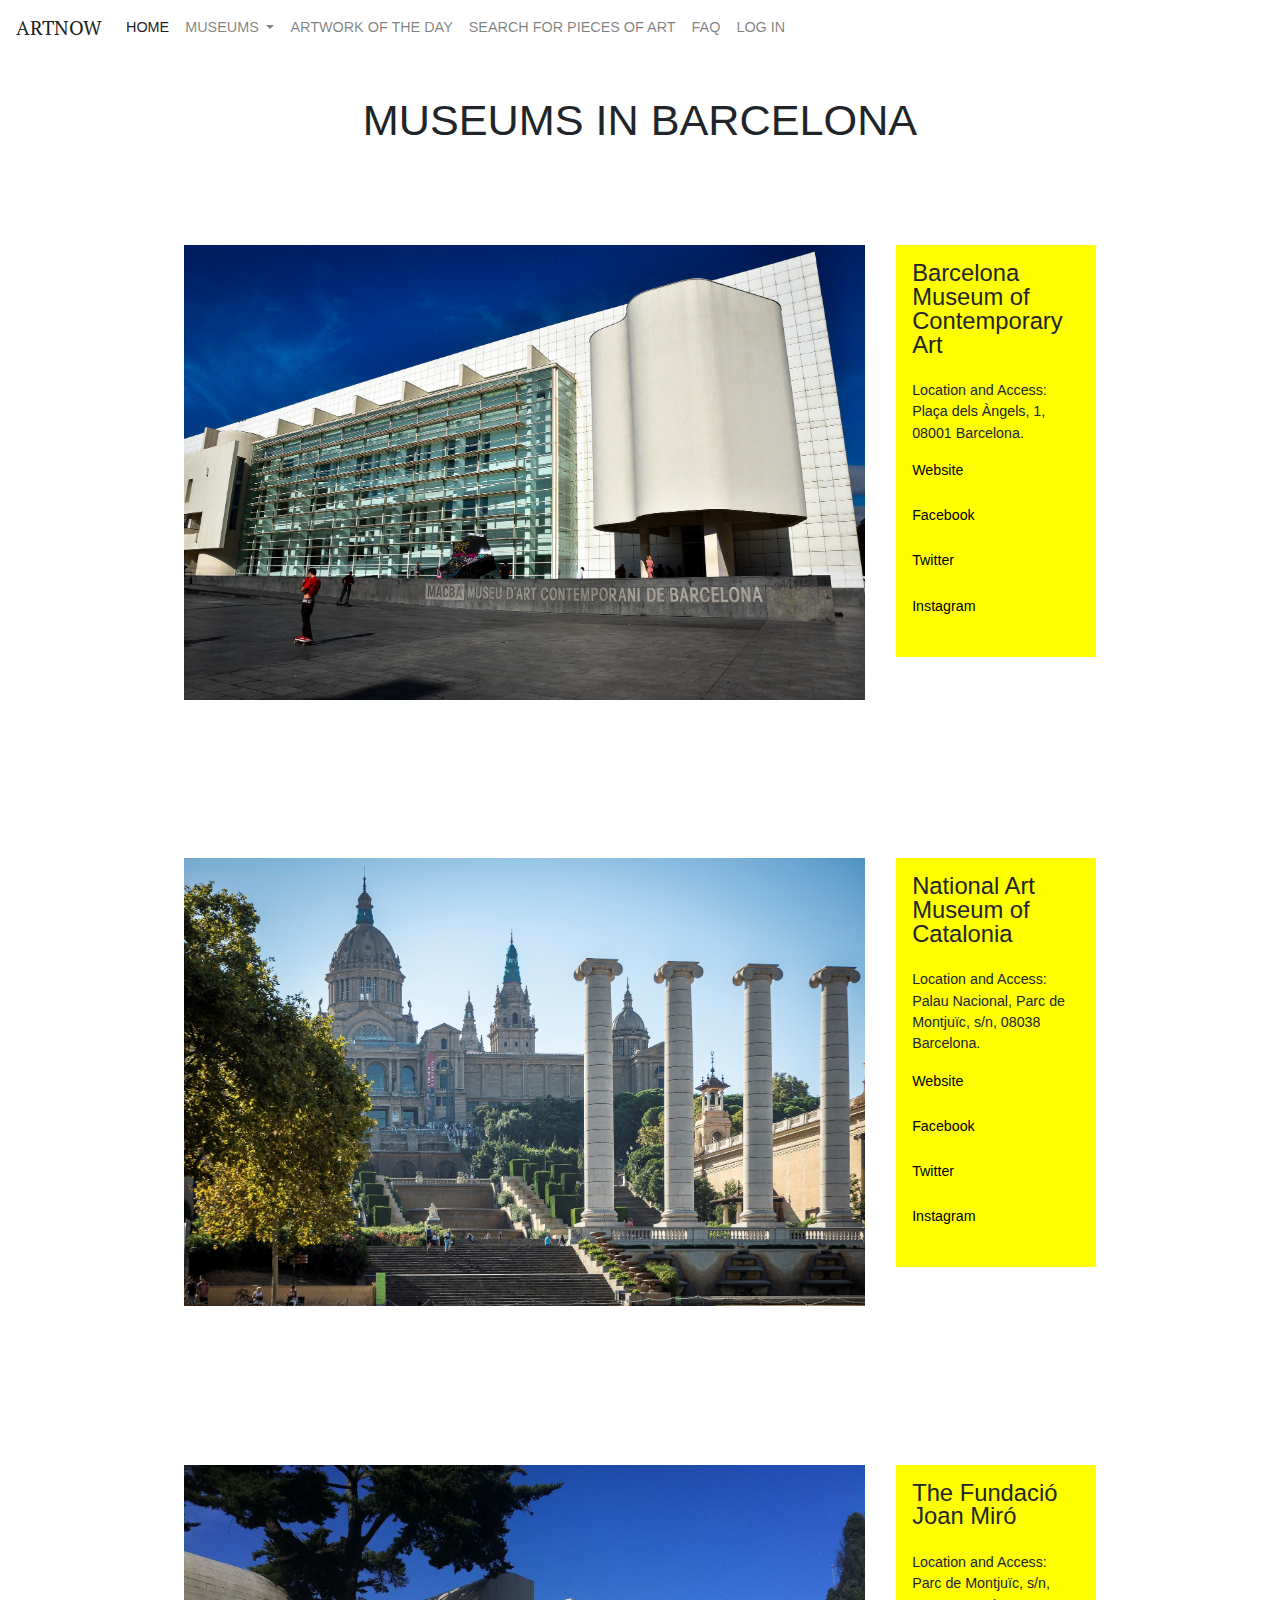
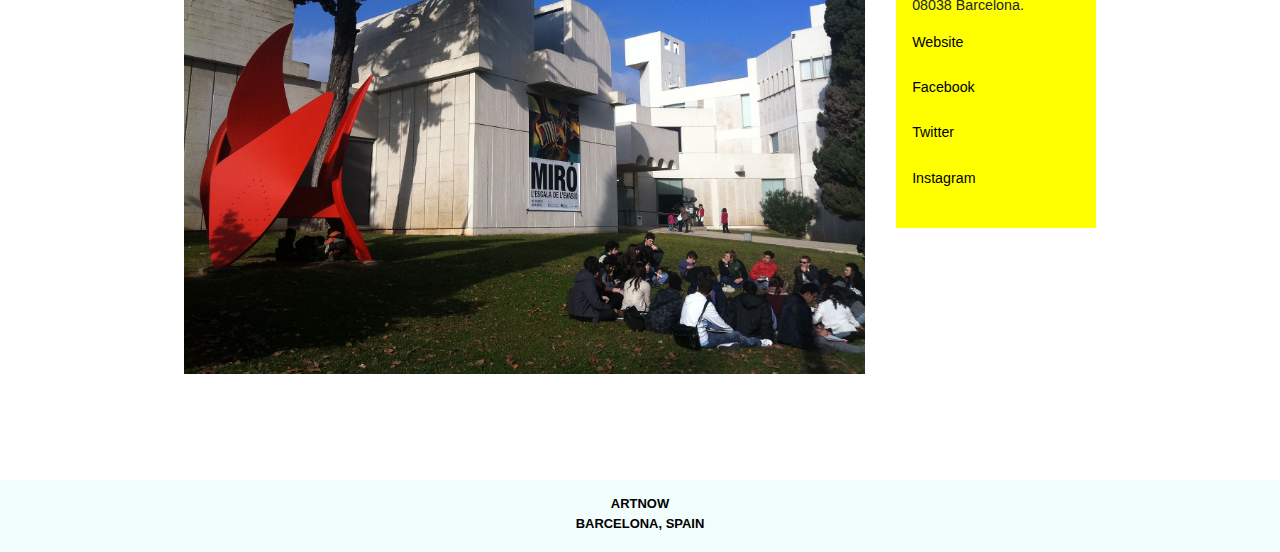
<file: museums.html>
<html lang="en">
<head>
    <meta charset="UTF-8">
    <meta name="viewport" content="width=device-width, initial-scale=1.0">

<!-- BOOTSTRAP AND CSS -->
<link rel="stylesheet" href="https://maxcdn.bootstrapcdn.com/bootstrap/4.0.0/css/bootstrap.min.css" integrity="sha384-Gn5384xqQ1aoWXA+058RXPxPg6fy4IWvTNh0E263XmFcJlSAwiGgFAW/dAiS6JXm" crossorigin="anonymous">
<link rel="stylesheet" href="styles/style.css">

<!-- FONTS -->
<link href="https://fonts.googleapis.com/css2?family=PT+Serif:ital,wght@1,700&display=swap" rel="stylesheet">

  <title>ARTNOW</title>
</head>
<body>

<!-- FIRST SECTION: NAV BAR -->
<nav class="navbar navbar-expand-lg navbar-light">
  <a class="navbar-brand" href="#">ARTNOW</a>
  <button class="navbar-toggler" type="button" data-toggle="collapse" data-target="#navbarNavDropdown" aria-controls="navbarNavDropdown" aria-expanded="false" aria-label="Toggle navigation">
    <span class="navbar-toggler-icon"></span>
  </button>
  <div class="collapse navbar-collapse" id="navbarNavDropdown">
    <ul class="navbar-nav">
      <li class="nav-item active">
        <a class="nav-link" href="index.html"> HOME <span class="sr-only">(current)</span></a>
      </li>
      <li class="nav-item dropdown">
        <a class="nav-link dropdown-toggle" href="#" id="navbarDropdownMenuLink" data-toggle="dropdown" aria-haspopup="true" aria-expanded="false">
          MUSEUMS
        </a>
        <div class="dropdown-menu" aria-labelledby="navbarDropdownMenuLink">
          <a class="dropdown-item" href="museums.html">BARCELONA</a>
          <a class="dropdown-item" href="madrid.html">MADRID</a>
          <a class="dropdown-item" href="valencia.html">VALENCIA</a>
          <a class="dropdown-item" href="bilbao.html">BILBAO</a>
        </div>
      </li>
      <li class="nav-item">
        <a class="nav-link" href="artwork.html"> ARTWORK OF THE DAY </a>
      </li>
      <li class="nav-item">
        <a class="nav-link" href="artwork.html"> SEARCH FOR PIECES OF ART </a>
      </li>
      <li class="nav-item">
        <a class="nav-link" href="faq.html"> FAQ </a>
      </li>
      <li class="nav-item">
        <a class="nav-link" href="singin.html"> LOG IN </a>
      </li>
    </ul>
  </div>
</nav>

<!-- THIRD SECTION: MUSEUMS SECTION -->
<section class="section-one-museums" id="section-one-boxes-museums">
  <h3> MUSEUMS IN BARCELONA </h3>
  <div>
    <article class="box-museums">
      
      <img src="assets/img/macba.jpg" alt="MACBA Barcelona">
      
      <div class="box-museums-two">
      <h4> Barcelona Museum of Contemporary Art </h4>
      <p> Location and Access: <br /> Plaça dels Àngels, 1, 08001 Barcelona. </p>
      <a class="a-museum" href="#">Website</a> <br />
      <a class="a-museum" href="#">Facebook</a> <br />
      <a class="a-museum" href="#">Twitter</a> <br />
      <a class="a-museum" href="#">Instagram</a> <br />
      </div>
    </article>

    <article class="box-museums">
      <img src="assets/img/mnac.jpg" alt="MNAC Barcelona">
      
      <div class="box-museums-two">
      <h4> National Art Museum of Catalonia </h4>
      <p> Location and Access: <br /> Palau Nacional, Parc de Montjuïc, s/n, 08038 Barcelona. </p>
      <a class="a-museum" href="#">Website</a> <br />
      <a class="a-museum" href="#">Facebook</a> <br />
      <a class="a-museum" href="#">Twitter</a> <br />
      <a class="a-museum" href="#">Instagram</a> <br />
    </div>
    </article>

    <article class="box-museums">
      <img src="assets/img/miro.JPG" alt="Miro Madrid">
      
      <div class="box-museums-two">
      <h4> The Fundació Joan Miró </h4>
      <p> Location and Access: <br /> Parc de Montjuïc, s/n, 08038 Barcelona. </p>
      <a class="a-museum" href="#">Website</a> <br />
      <a class="a-museum" href="#">Facebook</a> <br />
      <a class="a-museum" href="#">Twitter</a> <br />
      <a class="a-museum" href="#">Instagram</a> <br />
    </div>
    </article>
  </div>
</section>

<!-- FOUR SECTION: FOOTER -->
<footer>
  <p>ARTNOW<br />
  BARCELONA, SPAIN</p>
</footer>

<!-- Primero jQuery, segundo Popper.js, tercero Bootstrap JS -->
<script src="https://code.jquery.com/jquery-3.2.1.slim.min.js" integrity="sha384-KJ3o2DKtIkvYIK3UENzmM7KCkRr/rE9/Qpg6aAZGJwFDMVNA/GpGFF93hXpG5KkN" crossorigin="anonymous"></script>
<script src="https://cdnjs.cloudflare.com/ajax/libs/popper.js/1.12.9/umd/popper.min.js" integrity="sha384-ApNbgh9B+Y1QKtv3Rn7W3mgPxhU9K/ScQsAP7hUibX39j7fakFPskvXusvfa0b4Q" crossorigin="anonymous"></script>
<script src="https://maxcdn.bootstrapcdn.com/bootstrap/4.0.0/js/bootstrap.min.js" integrity="sha384-JZR6Spejh4U02d8jOt6vLEHfe/JQGiRRSQQxSfFWpi1MquVdAyjUar5+76PVCmYl" crossorigin="anonymous"></script>   
</body>
</html>
</file>
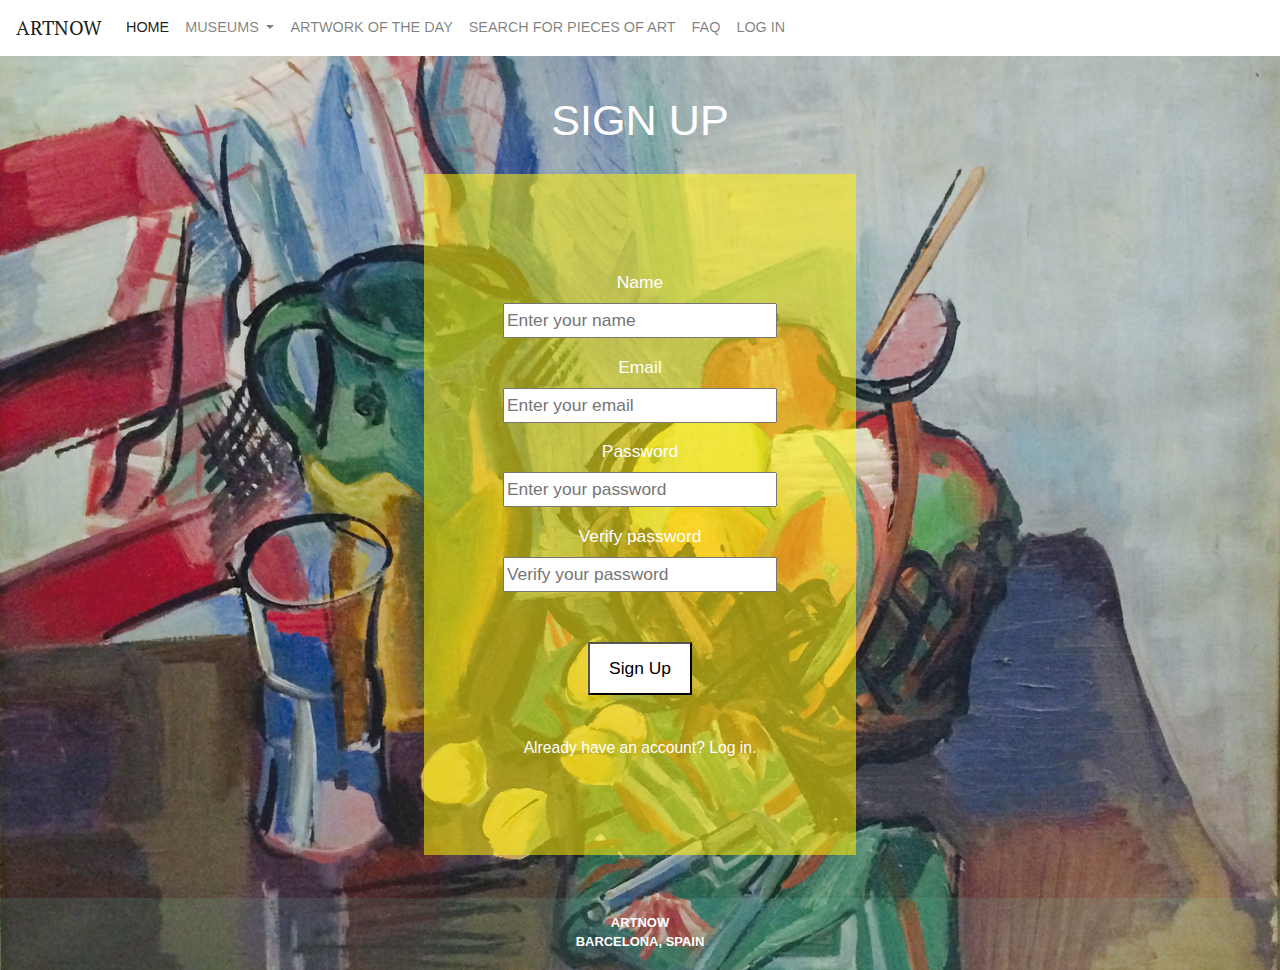
<file: register.html>
<html lang="en">
<head>
    <meta charset="UTF-8">
    <meta name="viewport" content="width=device-width, initial-scale=1.0">

<!-- BOOTSTRAP AND CSS -->
<link rel="stylesheet" href="https://maxcdn.bootstrapcdn.com/bootstrap/4.0.0/css/bootstrap.min.css" integrity="sha384-Gn5384xqQ1aoWXA+058RXPxPg6fy4IWvTNh0E263XmFcJlSAwiGgFAW/dAiS6JXm" crossorigin="anonymous">
<link rel="stylesheet" href="styles/style.css">

<!-- FONTS -->
<link href="https://fonts.googleapis.com/css2?family=PT+Serif:ital,wght@1,700&display=swap" rel="stylesheet">
    
    <title>ARTNOW</title>
</head>
<body>

<!-- FIRST SECTION: NAV BAR -->
<nav class="navbar navbar-expand-lg navbar-light">
  <a class="navbar-brand" href="#">ARTNOW</a>
  <button class="navbar-toggler" type="button" data-toggle="collapse" data-target="#navbarNavDropdown" aria-controls="navbarNavDropdown" aria-expanded="false" aria-label="Toggle navigation">
    <span class="navbar-toggler-icon"></span>
  </button>
  <div class="collapse navbar-collapse" id="navbarNavDropdown">
    <ul class="navbar-nav">
      <li class="nav-item active">
        <a class="nav-link" href="index.html"> HOME</a>
      </li>
      <li class="nav-item dropdown">
        <a class="nav-link dropdown-toggle" href="museums.html" id="navbarDropdownMenuLink" data-toggle="dropdown" aria-haspopup="true" aria-expanded="false">
          MUSEUMS
        </a>
        <div class="dropdown-menu" aria-labelledby="navbarDropdownMenuLink">
          <a class="dropdown-item" href="museums.html">BARCELONA</a>
          <a class="dropdown-item" href="madrid.html">MADRID</a>
          <a class="dropdown-item" href="valencia.html">VALENCIA</a>
          <a class="dropdown-item" href="bilbao.html">BILBAO</a>
        </div>
      </li>
      <li class="nav-item">
        <a class="nav-link" href="artwork.html"> ARTWORK OF THE DAY </a>
      </li>
      <li class="nav-item">
        <a class="nav-link" href="country.html"> SEARCH FOR PIECES OF ART </a>
      </li>
      <li class="nav-item">
        <a class="nav-link" href="faq.html"> FAQ </a>
      </li>
      <li class="nav-item">
        <a class="nav-link" href="singin.html"> LOG IN </a>
      </li>
    </ul>
  </div>
</nav>

<!-- SECOND SECTION: REGISTER -->
<div class="signupimage">

<section class="section-one-register" id="section-one-box-register">
  <h3 class="logintext"> SIGN UP </h3>

  <div>
    <article class="box-register">
      <form class="form-register-container" action="" method="post">
        
         <div class="register-form">
          <label for="username"> Name </label>
          <input type="text" id="name" name="name" placeholder="Enter your name">
        </div>
        
        <div class="register-form">
          <label for="email"> Email </label>
          <input type="text" id="email" name="email" placeholder="Enter your email">
        </div>
        
         <div class="register-form">
          <label for="password"> Password </label>
          <input type="password" id="password" name="password" placeholder="Enter your password">
        </div>
        
         <div class="register-form">
          <label for="password"> Verify password </label>
          <input type="password" id="repeat-password" name="repeat-password" placeholder="Verify your password">
        </div>
        
         <div class="register-form">
          <button type="submit" class="button" id="singup-button"> Sign Up </button>
        </div>

        <div class="register-form">
        <br />
        <p>Already have an account?<a class="singup-button" id="singup-button" href="singin.html"> Log in.</a></p>
        </div>

        <div class="message-container">
        </div>

      </form>
    </article> 
  </div>
</section>

<!-- THIRD SECTION: FOOTER -->
<footer class="loginfooter">
  <p>ARTNOW<br />
  BARCELONA, SPAIN</p>
</footer>

</div>

<!-- JAVASCRIPT DOCUMENTS -->
<script src="js/database.js"></script>
<script src="js/singup.js"></script>
<script src="js/user.js"></script>
<script src="js/validator.js"></script>

<!-- FIRST jQuery, SECOND Popper.js, THIRD Bootstrap JS -->
<script src="https://code.jquery.com/jquery-3.2.1.slim.min.js" integrity="sha384-KJ3o2DKtIkvYIK3UENzmM7KCkRr/rE9/Qpg6aAZGJwFDMVNA/GpGFF93hXpG5KkN" crossorigin="anonymous"></script>
<script src="https://cdnjs.cloudflare.com/ajax/libs/popper.js/1.12.9/umd/popper.min.js" integrity="sha384-ApNbgh9B+Y1QKtv3Rn7W3mgPxhU9K/ScQsAP7hUibX39j7fakFPskvXusvfa0b4Q" crossorigin="anonymous"></script>
<script src="https://maxcdn.bootstrapcdn.com/bootstrap/4.0.0/js/bootstrap.min.js" integrity="sha384-JZR6Spejh4U02d8jOt6vLEHfe/JQGiRRSQQxSfFWpi1MquVdAyjUar5+76PVCmYl" crossorigin="anonymous"></script>   

</body>
</html>
</file>
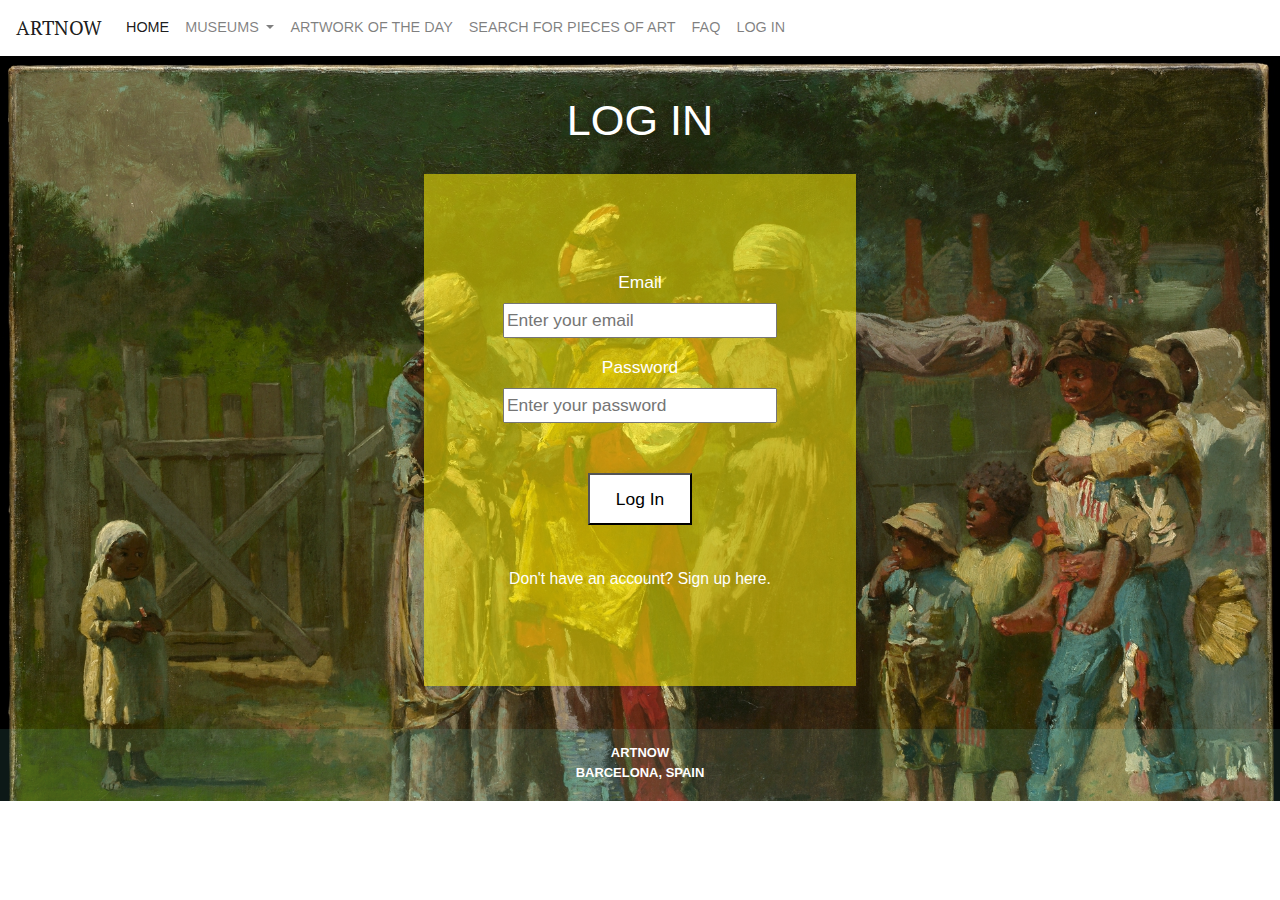
<file: singin.html>
<html lang="en">
<head>
    <meta charset="UTF-8">
    <meta name="viewport" content="width=device-width, initial-scale=1.0">

<!-- BOOTSTRAP AND CSS -->
<link rel="stylesheet" href="https://maxcdn.bootstrapcdn.com/bootstrap/4.0.0/css/bootstrap.min.css" integrity="sha384-Gn5384xqQ1aoWXA+058RXPxPg6fy4IWvTNh0E263XmFcJlSAwiGgFAW/dAiS6JXm" crossorigin="anonymous">
<link rel="stylesheet" href="styles/style.css">

<!-- FONTS -->
<link href="https://fonts.googleapis.com/css2?family=PT+Serif:ital,wght@1,700&display=swap" rel="stylesheet">

    <title>ARTNOW</title>
</head>
<body>

<!-- FIRST SECTION: NAV BAR -->
<nav class="navbar navbar-expand-lg navbar-light">
  <a class="navbar-brand" href="#">ARTNOW</a>
  <button class="navbar-toggler" type="button" data-toggle="collapse" data-target="#navbarNavDropdown" aria-controls="navbarNavDropdown" aria-expanded="false" aria-label="Toggle navigation">
    <span class="navbar-toggler-icon"></span>
  </button>
  <div class="collapse navbar-collapse" id="navbarNavDropdown">
    <ul class="navbar-nav">
      <li class="nav-item active">
        <a class="nav-link" href="index.html"> HOME</a>
      </li>
      <li class="nav-item dropdown">
        <a class="nav-link dropdown-toggle" href="museums.html" id="navbarDropdownMenuLink" data-toggle="dropdown" aria-haspopup="true" aria-expanded="false">
          MUSEUMS
        </a>
        <div class="dropdown-menu" aria-labelledby="navbarDropdownMenuLink">
          <a class="dropdown-item" href="museums.html">BARCELONA</a>
          <a class="dropdown-item" href="madrid.html">MADRID</a>
          <a class="dropdown-item" href="valencia.html">VALENCIA</a>
          <a class="dropdown-item" href="bilbao.html">BILBAO</a>
        </div>
      </li>
      <li class="nav-item">
        <a class="nav-link" href="artwork.html"> ARTWORK OF THE DAY </a>
      </li>
      <li class="nav-item">
        <a class="nav-link" href="country.html"> SEARCH FOR PIECES OF ART </a>
      </li>
      <li class="nav-item">
        <a class="nav-link" href="faq.html"> FAQ </a>
      </li>
      <li class="nav-item">
        <a class="nav-link" href="#"> LOG IN </a>
      </li>
    </ul>
  </div>
</nav>

<!-- SECOND SECTION: LOG IN -->
<div class="loginimage">

<section class="section-one-login" id="section-one-box-register">
  <h3 class="logintext"> LOG IN </h3>
  <div>
    <article class="box-login">
      <form class="form-login-container" action="#" method="get">
        
        <div class="login-form">
          <label for="email"> Email </label>
          <input type="email" name="email" id="email" placeholder="Enter your email">
        </div>
        
         <div class="login-form">
          <label for="password"> Password </label>
          <input type="password" name="password" id="password" placeholder="Enter your password">
        </div>
        
         <div class="login-form">
          <button type="submit" class="login-button" id="login-button"> Log In </button>
        </div>

        <div class="login-form">
          <br />
          <p>Don't have an account? <a class="a-login" href="register.html">Sign up here.</a></p>
        </div>

        <div class="message-container">
        </div>
        
      </form>
    </article> 
  </div>
</section>



<!-- THIRD SECTION: FOOTER -->
<footer class="loginfooter">
  <p>ARTNOW<br />
  BARCELONA, SPAIN</p>
</footer>
</div>

<!-- JAVASCRIPT DOCUMENTS -->
<script src="js/user.js"></script>
<script src="js/login.js"></script>
<script src="js/database.js"></script>

<!-- FIRST jQuery, SECOND Popper.js, THIRD Bootstrap JS -->
<script src="https://code.jquery.com/jquery-3.2.1.slim.min.js" integrity="sha384-KJ3o2DKtIkvYIK3UENzmM7KCkRr/rE9/Qpg6aAZGJwFDMVNA/GpGFF93hXpG5KkN" crossorigin="anonymous"></script>
<script src="https://cdnjs.cloudflare.com/ajax/libs/popper.js/1.12.9/umd/popper.min.js" integrity="sha384-ApNbgh9B+Y1QKtv3Rn7W3mgPxhU9K/ScQsAP7hUibX39j7fakFPskvXusvfa0b4Q" crossorigin="anonymous"></script>
<script src="https://maxcdn.bootstrapcdn.com/bootstrap/4.0.0/js/bootstrap.min.js" integrity="sha384-JZR6Spejh4U02d8jOt6vLEHfe/JQGiRRSQQxSfFWpi1MquVdAyjUar5+76PVCmYl" crossorigin="anonymous"></script>   
</body>
</html>
</file>
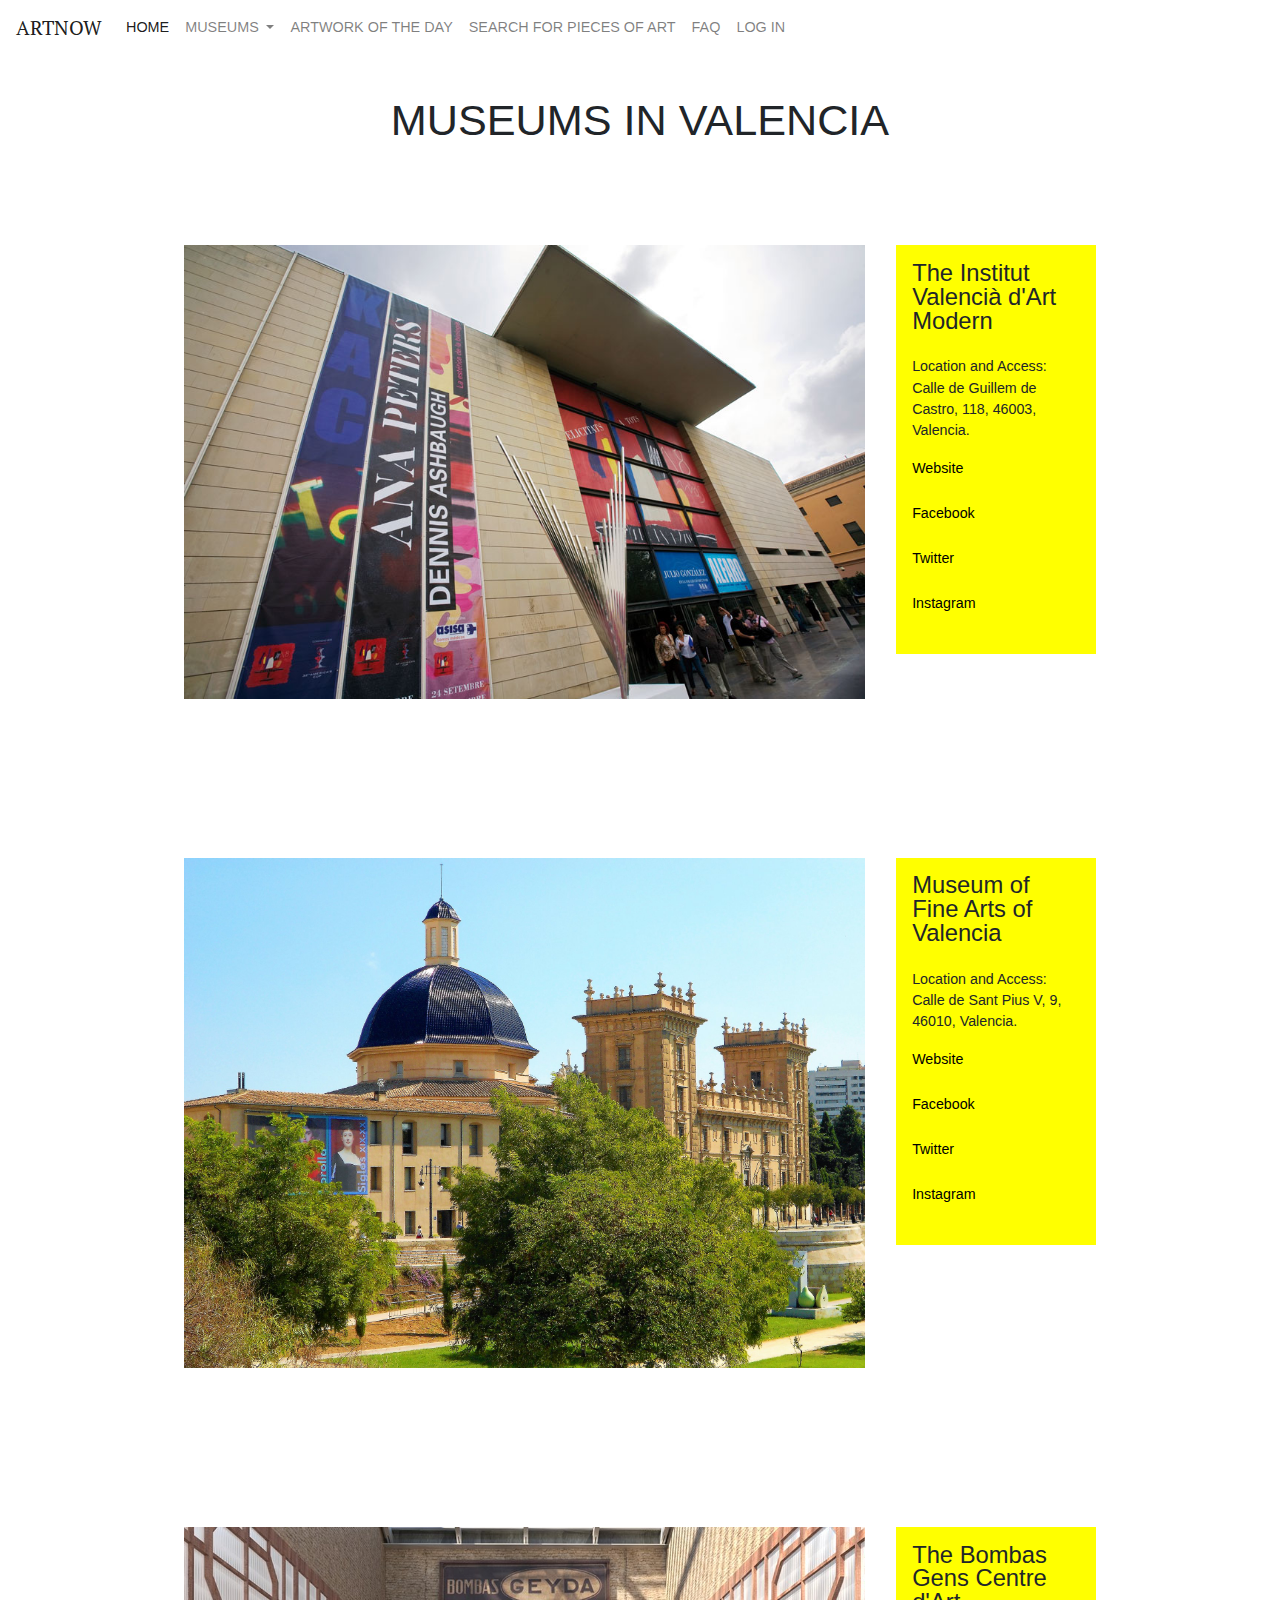
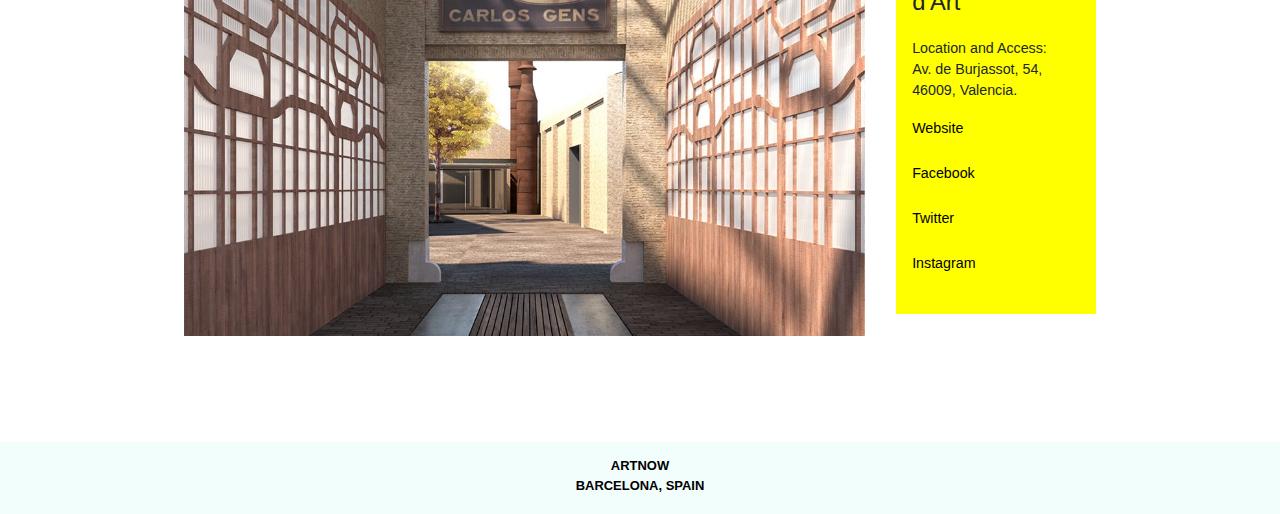
<file: valencia.html>
<html lang="en">
<head>
    <meta charset="UTF-8">
    <meta name="viewport" content="width=device-width, initial-scale=1.0">

<!-- BOOTSTRAP AND CSS -->
<link rel="stylesheet" href="https://maxcdn.bootstrapcdn.com/bootstrap/4.0.0/css/bootstrap.min.css" integrity="sha384-Gn5384xqQ1aoWXA+058RXPxPg6fy4IWvTNh0E263XmFcJlSAwiGgFAW/dAiS6JXm" crossorigin="anonymous">
<link rel="stylesheet" href="styles/style.css">

<!-- FONTS -->
<link href="https://fonts.googleapis.com/css2?family=PT+Serif:ital,wght@1,700&display=swap" rel="stylesheet">

    <title>ARTNOW</title>
</head>
<body>

<!-- FIRST SECTION: NAV BAR -->
<nav class="navbar navbar-expand-lg navbar-light">
  <a class="navbar-brand" href="#">ARTNOW</a>
  <button class="navbar-toggler" type="button" data-toggle="collapse" data-target="#navbarNavDropdown" aria-controls="navbarNavDropdown" aria-expanded="false" aria-label="Toggle navigation">
    <span class="navbar-toggler-icon"></span>
  </button>
  <div class="collapse navbar-collapse" id="navbarNavDropdown">
    <ul class="navbar-nav">
      <li class="nav-item active">
        <a class="nav-link" href="index.html"> HOME <span class="sr-only">(current)</span></a>
      </li>
      <li class="nav-item dropdown">
        <a class="nav-link dropdown-toggle" href="#" id="navbarDropdownMenuLink" data-toggle="dropdown" aria-haspopup="true" aria-expanded="false">
          MUSEUMS
        </a>
        <div class="dropdown-menu" aria-labelledby="navbarDropdownMenuLink">
          <a class="dropdown-item" href="museums.html">BARCELONA</a>
          <a class="dropdown-item" href="madrid.html">MADRID</a>
          <a class="dropdown-item" href="valencia.html">VALENCIA</a>
          <a class="dropdown-item" href="bilbao.html">BILBAO</a>
        </div>
      </li>
      <li class="nav-item">
        <a class="nav-link" href="artwork.html"> ARTWORK OF THE DAY </a>
      </li>
      <li class="nav-item">
        <a class="nav-link" href="country.html"> SEARCH FOR PIECES OF ART </a>
      </li>
      <li class="nav-item">
        <a class="nav-link" href="faq.html"> FAQ </a>
      </li>
      <li class="nav-item">
        <a class="nav-link" href="singin.html"> LOG IN </a>
      </li>
    </ul>
  </div>
</nav>

<!-- THIRD SECTION: MUSEUMS SECTION -->
<section class="section-one-museums" id="section-one-boxes-museums">
  <h3> MUSEUMS IN VALENCIA </h3>
  <div>
    <article class="box-museums">
      
      <img src="assets/img/ivam.jpg" alt="IVAM Valencia">

      <div class="box-museums-two">
      <h4> The Institut Valencià d'Art Modern </h4>
      <p> Location and Access: <br />  Calle de Guillem de Castro, 118, 46003, Valencia. </p>
      <a class="a-museum" href="#">Website</a> <br />
      <a class="a-museum" href="#">Facebook</a> <br />
      <a class="a-museum" href="#">Twitter</a> <br />
      <a class="a-museum" href="#">Instagram</a> <br />
      </div>
    </article>

    <article class="box-museums">
      <img src="assets/img/mbav.jpg" alt="MBAV Valencia">
      
      <div class="box-museums-two">
      <h4> Museum of Fine Arts of Valencia </h4>
      <p> Location and Access: <br /> Calle de Sant Pius V, 9, 46010, Valencia. </p>
      <a class="a-museum" href="#">Website</a> <br />
      <a class="a-museum" href="#">Facebook</a> <br />
      <a class="a-museum" href="#">Twitter</a> <br />
      <a class="a-museum" href="#">Instagram</a> <br />
      </div>
    </article>

    <article class="box-museums">
      <img src="assets/img/bombas.jpg" alt="Bombas Valencia">
      
      <div class="box-museums-two">
      <h4> The Bombas Gens Centre d'Art </h4>
      <p> Location and Access: <br />  Av. de Burjassot, 54, 46009, Valencia. </p>
      <a class="a-museum" href="#">Website</a> <br />
      <a class="a-museum" href="#">Facebook</a> <br />
      <a class="a-museum" href="#">Twitter</a> <br />
      <a class="a-museum" href="#">Instagram</a> <br />
      </div>
    </article>
  </div>
</section>

<!-- FOUR SECTION: FOOTER -->
<footer>
  <p>ARTNOW<br />
  BARCELONA, SPAIN</p>
</footer>

<!-- Primero jQuery, segundo Popper.js, tercero Bootstrap JS -->
<script src="https://code.jquery.com/jquery-3.2.1.slim.min.js" integrity="sha384-KJ3o2DKtIkvYIK3UENzmM7KCkRr/rE9/Qpg6aAZGJwFDMVNA/GpGFF93hXpG5KkN" crossorigin="anonymous"></script>
<script src="https://cdnjs.cloudflare.com/ajax/libs/popper.js/1.12.9/umd/popper.min.js" integrity="sha384-ApNbgh9B+Y1QKtv3Rn7W3mgPxhU9K/ScQsAP7hUibX39j7fakFPskvXusvfa0b4Q" crossorigin="anonymous"></script>
<script src="https://maxcdn.bootstrapcdn.com/bootstrap/4.0.0/js/bootstrap.min.js" integrity="sha384-JZR6Spejh4U02d8jOt6vLEHfe/JQGiRRSQQxSfFWpi1MquVdAyjUar5+76PVCmYl" crossorigin="anonymous"></script>   
</body>
</html>
</file>
<file: styles/style.css>
/* 0 GENERAL SETTINGS */
        
/* 0 HTML AND BODY */
html, body {
margin: 0;
padding: 0;
}
    
body {
font-size: 0.9em;
}

p{
font-size: 0.8em;
font-family: 'Asap', sans-serif;
}

.navbar-brand{
font-family: 'PT Serif', serif;
}

h2{
font-family: 'PT Serif', serif;
font-size: 3em;
text-align: center;
line-height: 1em;  
padding-top: 1em;
padding-bottom: 1em;
}
    
h3 {
font-family: 'PT Sans Caption', sans-serif;
font-size: 3em;
text-align: center;
line-height: 1em;
}

.text-index{
padding-top: 4em;
}
    
h4 {
font-family: 'PT Sans Caption', sans-serif;
font-size: 1em;
margin-bottom: 1em;
line-height: 1em;
text-align:left;
}

h5 {
font-family: 'PT Sans Caption', sans-serif;
font-size: 1em;
text-align: center;
line-height: 1em;
}

/* RESPONSIVE DESIGN : TABLET & DESKTOP : GENERAL SETTINGS */

@media (min-width: 800px){
p{
        font-size: 0.9em; 
}
h2{
        font-size: 6em;
        text-align: center;
        line-height: 1em;  
        padding-top: 1em;
        padding-bottom: 1em; 
        }
h3{
        font-size: 3em;
        text-align: center;
        line-height: 1em;  
}
h4{
        font-size: 1.5em;
        margin-bottom: 1em;
        line-height: 1em;
        text-align:left;   
}
h5{
        font-family: 'PT Sans Caption', sans-serif;
        font-size: 1.1em;
        text-align: center;
        line-height: 1em;   
}       
}

/* SECOND SECTION: CAROUSEL */

/* THIRD SECTION: BOXES */  

/*.section-two {
width: 30em;
margin: 0 auto;
padding: 3em 0em;
}*/
  
.box {
background-color: yellow;
font-size: 1.7em;
text-align: center;
border: 0.1 solid #EEE;
box-sizing: border-box;
margin: 3em 5% 0 5%;
padding: 1em;
}

.box-container{
display: flex;
flex-direction: column;
}

/*#section-two-boxes > div {
display: flex;
justify-content: space-between;
flex-direction: row;
flex-wrap: wrap;
}*/

.box:hover {
background-color: #E6DDF3;
transition-property: height;
transition-duration: 1s;
transition-timing-function:linear;
transition-delay: 1s;
}

/* RESPONSIVE DESIGN : TABLET & DESKTOP : BOXES  */

@media (min-width: 800px){
.section-two{
        margin: 0 auto;
        padding: 3em 0em; 
        }
.box-container{
        display: flex;
        flex-direction: row;    
        }
.box{
        width: 60em;
        }
}

/* FOUR SECTION: FOOTER */

.container-footer{
display: flex;
flex-direction: column;
}

footer {
padding: 0.20em;
background-color: RGBA(123,248,227,0.10);
text-align: center;
font-weight: bold;
color: black;
padding-top: 1em;
}

        /* 2 MUSEUMS */

/* FIRST SECTION: MUSEUMS BOXES */        
.section-one-museums {
width: 20em;
margin: 0 auto;
padding: 1em 0;
}
        
#section-one-boxes-museums > div {
display: flex;
justify-content: space-between;
flex-direction: column;
flex-wrap: wrap;
}
        
.box-museums img {
width: 20em;
float: left;
padding-right:  1em;
margin-bottom: 1em;
}
          
.box-museums {
background-color: white;
font-size: 1.1em;
text-align: left;
box-sizing: border-box;
margin: 0.5em 5% 0 0;
width: 100%;
}
        
.a-museum{
text-decoration: none;
color: black;
font-size: 0.9em;
}
        
.box-museums-two{
padding: 1em;
display: flex;
justify-content: space-between;
flex-direction: column;
flex-wrap: wrap;
}

/* RESPONSIVE DESIGN : TABLET : MUSEUMS BOXES */

@media (min-width: 600px){
.section-one-museums{
        width: 45em;
        margin: 0 auto;
        padding: 3em 0;
        }
.box-museums img{
        width: 43em;
        float: left;
        padding-right:2em;      
        }
}

/* RESPONSIVE DESIGN FOR MUSEUMS BOXES */

@media (min-width: 1000px){
.section-one-museums{
        width: 70em;
        margin: 0 auto;
        padding: 3em 0;
        }
.box-museums img{
        width: 45em;
        float: left;
        padding-right:2em;      
        }
.box-museums{
        background-color: white;
        font-size: 1.1em;
        text-align: left;
        box-sizing: border-box;
        margin: 3em 5% 0 0;
        padding: 3em;
        width: 100%;
        }
.a-museum{
        text-decoration: none;
        color: black;
        font-size: 0.9em;      
        }
.box-museums-two{
        background-color: yellow;
        padding: 1em;
        display: flex;
        justify-content: space-between;
        flex-direction: column;
        flex-wrap: wrap;
        }
.box-museums-two:hover {
        background-color: #E6DDF3;
        transition-property: height;
        transition-duration: 1s;
        transition-timing-function:linear;
        transition-delay: 1s;
        }
}

        /* 3 ARTWORK OF THE DAY */

/* FIRST SECTION: ARTWORK OF THE DAY */      

.section-one-artwork {
width: 20em;
margin: 0 auto;
padding: 1em 0;
object-fit: contain;
}
    
#section-one-box-artwork > div {
display: flex;
justify-content: space-between;
flex-direction: column;
flex-wrap: wrap;
}
    
.piece-of-art img {
width: 100%;
}

.piece-of-art{
width: 300px;
float: left;
margin-bottom: 1em;
}
      
.box-artwork {
background-color: white;
font-size: 1.1em;
text-align: left;
box-sizing: border-box;
margin: 2em 5% 0 0;
padding: 2em;
width: 100%;
height: 100%;
}

/* RESPONSIVE DESIGN : TABLET & DESKTOP : ARTWORK OF THE DAY BOX */

@media (min-width: 800px){
.section-one-artwork{
        width: 70em;
        padding: 3em 0;
        object-fit: contain;
        }
.piece-of-art{
        width: 35em;
        margin-right: 1em;
}
}

        /* 4 SEARCH ART BY COUNTRY */

/* FIRST SECTION: SEARCH ART BY COUNTRY */

.section-one-search {
width: 20em;
margin: 0 auto;
padding: 3em 0;
text-align: center;
}
                            
.box-search {
background-color: yellow;
font-size: 1.1em;
text-align: center;
box-sizing: border-box;
margin: 1em 5% 0 0;
padding: 1em;
width: 100%;
}
                    
.search-container button {
border: 0.01 solid black;
color: black;
background-color: white;
width: 6em;
height: 3em;
margin-top: 2em;
}
                    
.search {
width: 100%;
margin: 0.9em auto auto auto;
font-size: 1.1em;
text-align: center;
}
                    
.search-container input {
height: 2em;
padding: 0.1em;
width: 100%;
outline: none;
}

.text-country{
margin-top: 2em;
margin-bottom: 2em;
font-size: 0.9em;
font-style: italic;
}

/* RESPONSIVE DESIGN : TABLET : SEARCH BOX */

@media (min-width: 600px){
.section-one-search{
        width: 30em;
        margin: 0 auto;
        padding: 3em 0;
        }
.piece-of-art{
        width: 40em;
        margin-right: 1em;    
        }
}

/* RESPONSIVE DESIGN : DESKTOP : SEARCH BOX */

@media (min-width: 1000px){
.section-one-search{
        width: 30em;
        margin: 0 auto;
        padding: 3em 0;
        text-align: center;
        }
}

        /* 5 FAQ */

.section-one-faq {
width: 20em;
margin: 0 auto;
padding: 1em 0;
}
            
#section-one-boxes-faq > div {
display: flex;
justify-content: space-between;
flex-direction: column;
flex-wrap: wrap;
}
            
.box-faq:hover {
background-color: #E6DDF3;
width: 100%;
transition-property: height;
transition-duration: 1s;
transition-timing-function:linear;
transition-delay: 1s;
}
              
.box-faq {
background-color: yellow;
font-size: 1.3em;
text-align: left;
box-sizing: border-box;
margin: 2em 5% 0 0;
padding: 1em;
width: 100%;
}

        /* 4 ANIMACION FAQ */

.shadow-drop-2-center {
	-webkit-animation: shadow-drop-2-center 0.4s cubic-bezier(0.250, 0.460, 0.450, 0.940) both;
	        animation: shadow-drop-2-center 0.4s cubic-bezier(0.250, 0.460, 0.450, 0.940) both;
}

@-webkit-keyframes shadow-drop-2-center {
0% {
        -webkit-transform: translateZ(0);
                transform: translateZ(0);
        -webkit-box-shadow: 0 0 0 0 rgba(0, 0, 0, 0);
                box-shadow: 0 0 0 0 rgba(0, 0, 0, 0);
}
100% {
        -webkit-transform: translateZ(50px);
                transform: translateZ(50px);
        -webkit-box-shadow: 0 0 20px 0px rgba(0, 0, 0, 0.35);
                box-shadow: 0 0 20px 0px rgba(0, 0, 0, 0.35);
}
        }
@keyframes shadow-drop-2-center {
0% {
        -webkit-transform: translateZ(0);
                transform: translateZ(0);
        -webkit-box-shadow: 0 0 0 0 rgba(0, 0, 0, 0);
                box-shadow: 0 0 0 0 rgba(0, 0, 0, 0);
}
100% {
        -webkit-transform: translateZ(50px);
                transform: translateZ(50px);
        -webkit-box-shadow: 0 0 20px 0px rgba(0, 0, 0, 0.35);
                box-shadow: 0 0 20px 0px rgba(0, 0, 0, 0.35);
}
      }

/* RESPONSIVE DESIGN : TABLET : FAQ BOXES */

@media (min-width: 600px){
.section-one-faq{
        width: 45em;
        margin: 0 auto;
        padding: 3em 0;
        }
}

/* RESPONSIVE DESIGN : DESKTOP : FAQ BOXES */

@media (min-width: 1000px){
.section-one-faq{
        width: 70em;
        margin: 0 auto;
        padding: 3em 0;
        }
}
         
        /* 6 LOG IN */

.section-one-login {
width: 20em;
margin: 0 auto;
padding: 3em 0;
text-align: center;
}
                    
.box-login {
background-color: rgba(255, 238, 5, 0.544);
font-size: 1.1em;
text-align: center;
box-sizing: border-box;
margin: 2em 5% 0 0;
padding: 5em;
width: 100%;
}
            
.a-login{
text-decoration: none;
color: white;
}
            
.form-login-container button {
border: 0.01 solid black;
color: black;
background-color: white;
width: 6em;
height: 3em;
margin-top: 2em;
}
            
.login-form {
width: 100%;
margin: 0.9em auto auto auto;
font-size: 1.1em;
text-align: center;
color: white
}
            
.form-login-container input, select {
height: 2em;
padding: 0.1em;
width: 100%;
outline: none;
}

/* SETTINGS BACKGROUND IMAGE LOG IN */

.loginimage{
        background-image: url(../assets/img/DP140859.jpg);
        background-size: cover;
}

.logintext{
        color: white;
}

.loginfooter{
        color: white;
}

/* RESPONSIVE DESIGN : TABLET : LOGIN BOX */

@media (min-width: 600px){
.section-one-login{
        width: 30em;
        margin: 0 auto;
        padding: 3em 0;
        text-align: center;
        }
}

/* RESPONSIVE DESIGN : DESKTOP : LOGIN BOX */

@media (min-width: 1000px){
.section-one-login{
        width: 30em;
        margin: 0 auto;
        padding: 3em 0;
        text-align: center;
        }
}

        /* 7 REGISTER */

.section-one-register {
width: 22em;
margin: 0 auto;
padding: 3em 0;
text-align: center;
}
                    
.box-register {
background-color: rgba(255, 238, 5, 0.544);
font-size: 1.1em;
text-align: center;
box-sizing: border-box;
margin: 2em 5% 0 0;
padding: 5em;
width: 100%;
}
            
.singup-button{
text-decoration: none;
color: white;
}
            
.form-register-container button {
border: 0.01 solid black;
color: black;
background-color: white;
width: 6em;
height: 3em;
margin-top: 2em;
}
            
.register-form {
width: 100%;
margin: 0.9em auto auto auto;
font-size: 1.1em;
text-align: center;
color: white;
}
            
.form-register-container input, select {
height: 2em;
padding: 0.1em;
width: 100%;
outline: none;
}

/* SETTINGS BACKGROUND IMAGE LOG IN */

.signupimage{
        background-image: url(../assets/img/43.47.7\ -\ color.jpg);
        background-size: cover;
}

/* RESPONSIVE DESIGN : TABLET : SIGN UP BOX */

@media (min-width: 600px){
.section-one-register{
        width: 35em;
        margin: 0 auto;
        padding: 3em 0;
        }
}

/* RESPONSIVE DESIGN : DESKTOP : SIGN UP BOX */

@media (min-width: 1000px){
.section-one-register{
        width: 30em;
        margin: 0 auto;
        padding: 3em 0;
        text-align: center;
}
}

/* CSS FOR MESSAGES-JS */

.message-container{
font-weight: bold;
color: white;
}
</file>
